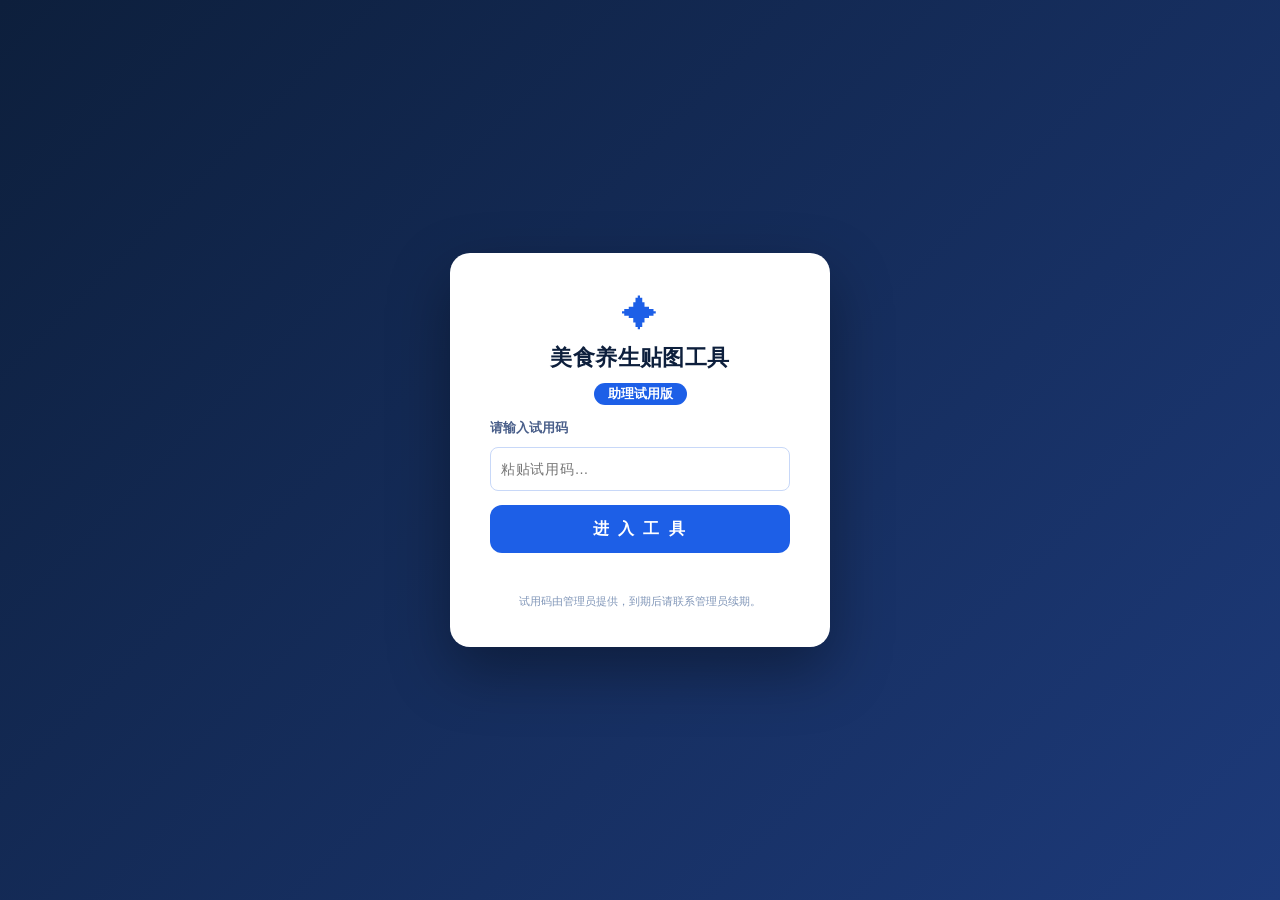
<file: index.html>
<!doctype html>
<html lang="zh-CN">
<head>
  <meta charset="UTF-8" />
  <meta name="viewport" content="width=device-width, initial-scale=1.0" />
  <title>美食养生贴图工具</title>
  <link rel="stylesheet" href="./src/styles.css" />
</head>
<body>
  <div id="app"></div>
  <script type="module" src="./src/app.js"></script>
</body>
</html>
</file>
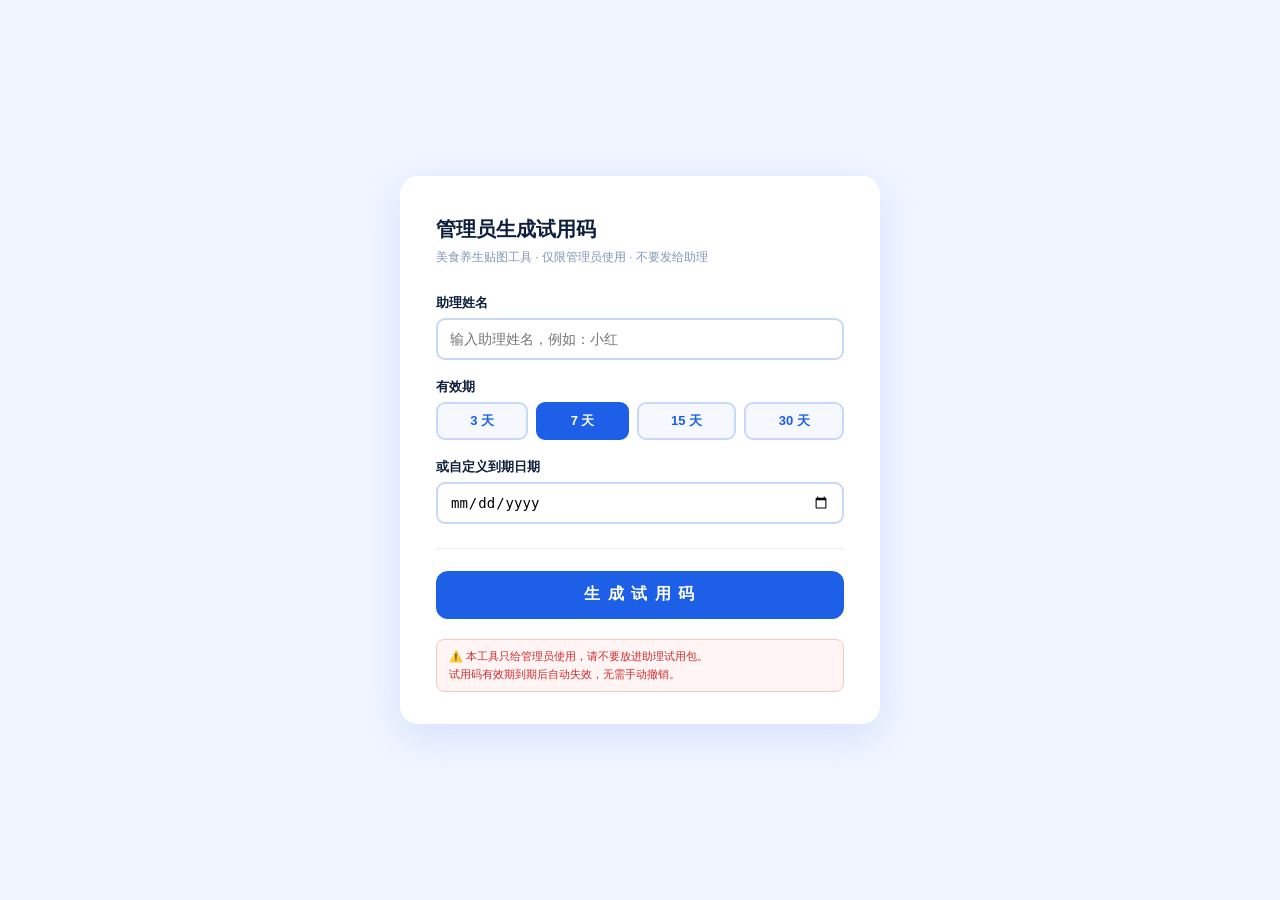
<file: 管理员生成试用码.html>
<!DOCTYPE html>
<html lang="zh-CN">
<head>
<meta charset="UTF-8">
<title>管理员生成试用码 — 美食养生贴图工具</title>
<style>
  * { box-sizing: border-box; margin: 0; padding: 0; }
  body { font-family: "Microsoft YaHei", "PingFang SC", sans-serif; background: #f0f5ff; min-height: 100vh; display: flex; align-items: center; justify-content: center; padding: 20px; }
  .box { background: #fff; border-radius: 18px; padding: 40px 36px 32px; width: 480px; max-width: 100%; box-shadow: 0 12px 40px rgba(29,95,231,0.13); }
  h1 { font-size: 20px; font-weight: 900; color: #0d1f3c; margin-bottom: 6px; }
  .sub { font-size: 12px; color: #8096b8; margin-bottom: 28px; }
  label { display: block; font-size: 13px; font-weight: 700; color: #0d1f3c; margin-bottom: 6px; }
  input[type=text], input[type=date] {
    width: 100%; height: 42px; padding: 0 12px; border: 2px solid #c8d8f8;
    border-radius: 9px; font-size: 14px; outline: none; transition: border-color 0.15s;
    margin-bottom: 18px;
  }
  input:focus { border-color: #1d5fe7; }
  .row { display: flex; gap: 8px; margin-bottom: 18px; flex-wrap: wrap; }
  .pill {
    flex: 1 0 auto; height: 38px; border-radius: 9px; border: 2px solid #c8d8f8;
    background: #f5f8ff; color: #1d5fe7; font-size: 13px; font-weight: 700; cursor: pointer;
    transition: all 0.12s; white-space: nowrap; padding: 0 14px;
  }
  .pill:hover, .pill.active { background: #1d5fe7; color: #fff; border-color: #1d5fe7; }
  .sep { height: 1px; background: #e8edf8; margin: 6px 0 22px; }
  .gen-btn {
    width: 100%; height: 48px; border-radius: 12px; background: #1d5fe7; color: #fff;
    font-size: 16px; font-weight: 900; border: none; cursor: pointer; letter-spacing: 0.1em;
    transition: background 0.15s;
  }
  .gen-btn:hover { background: #1352d8; }
  .result { display: none; margin-top: 22px; }
  .result-label { font-size: 13px; font-weight: 700; color: #0d1f3c; margin-bottom: 8px; }
  .result-code {
    background: #f0f5ff; border: 2px solid #c8d8f8; border-radius: 10px;
    padding: 12px 14px; font-family: monospace; font-size: 13px; word-break: break-all;
    color: #0d1f3c; letter-spacing: 0.03em; line-height: 1.6; min-height: 56px;
    user-select: all;
  }
  .copy-btn {
    width: 100%; height: 40px; margin-top: 10px; border-radius: 9px;
    background: #e8f0fe; color: #1d5fe7; font-size: 14px; font-weight: 800;
    border: 2px solid #c8d8f8; cursor: pointer; transition: all 0.12s;
  }
  .copy-btn:hover { background: #1d5fe7; color: #fff; border-color: #1d5fe7; }
  .info { font-size: 12px; color: #8096b8; margin-top: 8px; }
  .warn { font-size: 11px; color: #d42a2a; background: #fff5f5; border: 1px solid #f8c8c8; border-radius: 8px; padding: 8px 12px; margin-top: 20px; line-height: 1.6; }
</style>
</head>
<body>
<div class="box">
  <h1>管理员生成试用码</h1>
  <div class="sub">美食养生贴图工具 · 仅限管理员使用 · 不要发给助理</div>

  <label>助理姓名</label>
  <input type="text" id="inp-name" placeholder="输入助理姓名，例如：小红" maxlength="20">

  <label>有效期</label>
  <div class="row">
    <button class="pill" data-days="3">3 天</button>
    <button class="pill active" data-days="7">7 天</button>
    <button class="pill" data-days="15">15 天</button>
    <button class="pill" data-days="30">30 天</button>
  </div>

  <label>或自定义到期日期</label>
  <input type="date" id="inp-date" min="">

  <div class="sep"></div>
  <button class="gen-btn" id="gen-btn">生 成 试 用 码</button>

  <div class="result" id="result">
    <div class="result-label">试用码（发给助理，可全选复制）</div>
    <div class="result-code" id="result-code"></div>
    <button class="copy-btn" id="copy-btn">📋 一键复制试用码</button>
    <div class="info" id="result-info"></div>
  </div>

  <div class="warn">⚠️ 本工具只给管理员使用，请不要放进助理试用包。<br>试用码有效期到期后自动失效，无需手动撤销。</div>
</div>

<script>
// 与 src/license.js 保持相同的密钥和算法
const SECRET = 'FoodTieTu-V1-2026-qX9mL3kN7p-XiaoHong';

function b64urlEncode(str) {
  return btoa(str).replace(/\+/g, '-').replace(/\//g, '_').replace(/=/g, '');
}

async function hmac16Hex(payloadB64, secret) {
  const enc = new TextEncoder();
  const key = await crypto.subtle.importKey(
    'raw', enc.encode(secret),
    { name: 'HMAC', hash: 'SHA-256' },
    false, ['sign']
  );
  const sig = await crypto.subtle.sign('HMAC', key, enc.encode(payloadB64));
  return Array.from(new Uint8Array(sig).slice(0, 16))
    .map(b => b.toString(16).padStart(2, '0')).join('');
}

async function generateLicense(name, expireDateStr) {
  const payload = { n: name, e: expireDateStr, r: Math.random().toString(36).slice(2, 10) };
  const payloadB64 = b64urlEncode(JSON.stringify(payload));
  const sig = await hmac16Hex(payloadB64, SECRET);
  return `${payloadB64}.${sig}`;
}

// 默认选 7 天
let selectedDays = 7;
const pillBtns = document.querySelectorAll('.pill[data-days]');
const dateInp = document.getElementById('inp-date');
const today = new Date();

// 设置日期输入的最小值为今天
dateInp.min = today.toISOString().slice(0, 10);

pillBtns.forEach(btn => {
  btn.addEventListener('click', () => {
    pillBtns.forEach(b => b.classList.remove('active'));
    btn.classList.add('active');
    selectedDays = parseInt(btn.dataset.days);
    dateInp.value = ''; // 清空自定义日期
  });
});

dateInp.addEventListener('change', () => {
  if (dateInp.value) {
    pillBtns.forEach(b => b.classList.remove('active'));
    selectedDays = 0;
  }
});

function getExpireDate() {
  if (dateInp.value) return dateInp.value;
  const d = new Date();
  d.setDate(d.getDate() + selectedDays);
  return d.toISOString().slice(0, 10);
}

document.getElementById('gen-btn').addEventListener('click', async () => {
  const name = document.getElementById('inp-name').value.trim();
  if (!name) { alert('请输入助理姓名'); return; }
  const expireDate = getExpireDate();
  const code = await generateLicense(name, expireDate);
  document.getElementById('result-code').textContent = code;
  document.getElementById('result-info').textContent = `有效至：${expireDate}　助理：${name}`;
  document.getElementById('result').style.display = 'block';
  document.getElementById('result-code').scrollIntoView({ behavior: 'smooth', block: 'nearest' });
});

document.getElementById('copy-btn').addEventListener('click', () => {
  const code = document.getElementById('result-code').textContent;
  if (!code) return;
  navigator.clipboard.writeText(code).then(() => {
    const btn = document.getElementById('copy-btn');
    btn.textContent = '✅ 已复制！';
    setTimeout(() => { btn.textContent = '📋 一键复制试用码'; }, 2000);
  }).catch(() => {
    // 兜底：选中文字
    const el = document.getElementById('result-code');
    const range = document.createRange(); range.selectNodeContents(el);
    window.getSelection().removeAllRanges(); window.getSelection().addRange(range);
    alert('请按 Ctrl+C 复制');
  });
});
</script>
</body>
</html>
</file>
<file: src/styles.css>
:root {
  --color-bg: #f0f5ff;
  --color-surface: #ffffff;
  --color-border: #c8d8f8;
  --color-primary: #1d5fe7;
  --color-primary-dark: #1352d8;
  --color-accent: #4a7aff;
  --color-text: #0d1f3c;
  --color-text-secondary: #4a5f8a;
  --color-text-muted: #8096b8;
  --color-success: #1a9a5a;
  --color-warning: #d4860a;
  --color-danger: #d42a2a;
  --radius-sm: 8px;
  --radius-md: 12px;
  --radius-lg: 16px;
  --shadow-card: 0 2px 12px rgba(20, 50, 140, 0.1);
  --shadow-hover: 0 6px 20px rgba(20, 50, 140, 0.16);
  --transition: 0.18s ease;
  font-family: "Microsoft YaHei", "PingFang SC", Arial, sans-serif;
}

*, *::before, *::after { box-sizing: border-box; margin: 0; padding: 0; }

body {
  min-height: 100vh;
  background: var(--color-bg);
  color: var(--color-text);
  font-size: 14px;
  overflow-x: hidden;
}

button {
  font: inherit;
  border: 1px solid var(--color-border);
  border-radius: var(--radius-sm);
  background: var(--color-surface);
  color: var(--color-text);
  cursor: pointer;
  transition: var(--transition);
}
button:hover { border-color: var(--color-primary); box-shadow: var(--shadow-hover); }
button.primary { border-color: var(--color-primary); background: var(--color-primary); color: #fff; }
button.primary:hover { background: var(--color-primary-dark); box-shadow: var(--shadow-hover); }
button.success { border-color: var(--color-success); color: var(--color-success); background: #f0fdf4; }
button.danger { border-color: var(--color-danger); color: var(--color-danger); }
button:disabled { opacity: 0.45; pointer-events: none; }

input[type="text"], input[type="number"], input[type="range"], select, textarea {
  font: inherit;
  border: 1px solid var(--color-border);
  border-radius: var(--radius-sm);
  padding: 6px 10px;
  background: var(--color-surface);
  color: var(--color-text);
  outline: none;
  transition: var(--transition);
}
input:focus, select:focus, textarea:focus { border-color: var(--color-primary); box-shadow: 0 0 0 3px rgba(29,95,231,0.12); }
input[type="range"] { padding: 0; border: none; background: none; cursor: pointer; accent-color: var(--color-primary); }

.hidden { display: none !important; }

/* ===== LAYOUT ===== */
#app { min-height: 100vh; }

.app-topbar {
  position: sticky; top: 0; z-index: 100;
  display: flex; align-items: center; gap: 0;
  height: 58px;
  background: rgba(240, 245, 255, 0.96);
  backdrop-filter: blur(10px);
  border-bottom: 1px solid var(--color-border);
  padding: 0 20px;
}

.topbar-brand {
  font-size: 18px; font-weight: 900; color: var(--color-text);
  letter-spacing: -0.3px; margin-right: 32px; white-space: nowrap;
}
.topbar-brand span { color: var(--color-accent); }

.topbar-nav { display: flex; gap: 4px; flex: 1; }

.nav-btn {
  display: flex; align-items: center; gap: 6px;
  height: 36px; padding: 0 14px;
  border-radius: var(--radius-md); font-size: 14px; font-weight: 700;
  border: none; background: transparent; color: var(--color-text-secondary);
  transition: var(--transition);
}
.nav-btn:hover { background: rgba(29,95,231,0.06); color: var(--color-text); }
.nav-btn.active { background: var(--color-primary); color: #fff; }
.nav-btn .nav-icon { font-size: 16px; }

.topbar-actions {
  display: flex; align-items: center; gap: 8px; margin-left: auto;
}

.page-content {
  max-width: 1280px;
  margin: 0 auto;
  padding: 16px 20px 40px;
}

/* ===== SECTION CARDS ===== */
.section-card {
  background: var(--color-surface);
  border: 1px solid var(--color-border);
  border-radius: var(--radius-lg);
  box-shadow: var(--shadow-card);
  overflow: visible;
}

.section-header {
  display: flex; align-items: center; gap: 10px;
  padding: 12px 16px 10px;
  border-bottom: 1px solid rgba(200, 216, 248, 0.5);
}

.section-title { font-size: 15px; font-weight: 800; color: var(--color-text); }
.section-subtitle { font-size: 12px; color: var(--color-text-muted); margin-left: auto; }
.section-body { padding: 14px 16px; }

/* ===== TWO COLUMN ===== */
.two-col { display: grid; grid-template-columns: 420px 1fr; gap: 14px; align-items: start; }
.left-col, .right-col { min-width: 0; }

/* ===== VIDEO AREA ===== */
.video-area {
  position: relative; border-radius: var(--radius-md);
  overflow: hidden; background: #0d1520; aspect-ratio: 16/9;
}
.video-area video { display: block; width: 100%; height: 100%; object-fit: contain; }

.video-placeholder {
  display: flex; flex-direction: column; align-items: center; justify-content: center;
  gap: 12px; width: 100%; height: 100%;
  background: linear-gradient(160deg, #1a2a40 0%, #0d1a2e 100%);
}
.placeholder-icon { font-size: 48px; opacity: 0.4; }
.placeholder-text { font-size: 14px; font-weight: 700; color: rgba(255,255,255,0.4); }

.video-overlay {
  position: absolute; inset: 0;
  display: flex; flex-direction: column; align-items: center; justify-content: center;
  gap: 10px;
  pointer-events: none;
}
.video-overlay button { pointer-events: all; }

.video-badge {
  position: absolute; top: 10px; left: 10px; z-index: 5;
  border-radius: 999px; padding: 4px 10px;
  background: rgba(0,0,0,0.6); color: #fff; font-size: 12px; font-weight: 700;
}

.region-overlay {
  position: absolute; inset: 0; z-index: 10;
  background: rgba(0,0,0,0.55);
  cursor: crosshair;
}
.region-info {
  position: absolute; top: 12px; left: 50%; transform: translateX(-50%);
  background: rgba(0,0,0,0.75); color: #fff; font-size: 13px; font-weight: 700;
  padding: 6px 16px; border-radius: 999px; white-space: nowrap;
}
.region-box {
  position: absolute; border: 2px solid #fff; background: transparent;
  box-shadow: 0 0 0 9999px rgba(0,0,0,0.4);
  pointer-events: none;
}
.region-handle {
  position: absolute; width: 10px; height: 10px; background: #fff;
  border-radius: 2px; pointer-events: all; cursor: nwse-resize;
}

.video-controls {
  position: absolute; bottom: 0; left: 0; right: 0;
  display: flex; align-items: center; gap: 8px;
  padding: 8px 12px;
  background: linear-gradient(transparent, rgba(0,0,0,0.75));
}

.ctrl-btn {
  display: grid; place-items: center;
  width: 30px; height: 30px; border-radius: 6px;
  border: none; background: rgba(255,255,255,0.12); color: rgba(255,255,255,0.85);
  font-size: 14px;
}
.ctrl-btn:hover { background: rgba(255,255,255,0.22); box-shadow: none; }

.ctrl-time { flex: 1; text-align: center; font-size: 13px; font-weight: 700; color: rgba(255,255,255,0.8); }

/* ===== TIMELINE ===== */
.timeline-strip {
  display: flex; gap: 3px;
  padding: 8px 10px;
  background: #f0f5ff; border-radius: var(--radius-sm);
  overflow-x: auto;
  scrollbar-height: 4px; scrollbar-color: var(--color-border) transparent;
}
.timeline-strip::-webkit-scrollbar { height: 4px; }
.timeline-strip::-webkit-scrollbar-thumb { background: var(--color-border); border-radius: 999px; }
.timeline-strip::-webkit-scrollbar-track { background: transparent; }

.tl-frame {
  flex: 0 0 48px; height: 34px; border-radius: 6px;
  overflow: hidden; border: 2px solid transparent;
  cursor: pointer; transition: var(--transition); position: relative;
}
.tl-frame:hover { border-color: var(--color-accent); }
.tl-frame.active { border-color: var(--color-primary); box-shadow: 0 0 0 3px rgba(29,95,231,0.2); }
.tl-frame .frame-thumb { width: 100%; height: 100%; object-fit: cover; background: #c8d8f8; display: block; }
.tl-frame .frame-time {
  position: absolute; bottom: 2px; right: 3px;
  font-size: 9px; font-weight: 800; color: rgba(255,255,255,0.85);
  text-shadow: 0 1px 3px rgba(0,0,0,0.8);
}

/* ===== ACTION BAR ===== */
.action-bar { display: flex; align-items: center; gap: 8px; padding: 8px 0; flex-wrap: wrap; }
.action-bar .btn-capture { padding: 0 18px; height: 38px; font-size: 15px; font-weight: 800; border-radius: var(--radius-md); }
.action-bar button:not(.btn-capture) { height: 34px; padding: 0 12px; font-size: 13px; font-weight: 700; }

/* ===== IMAGE POOL (GRID) ===== */
.pool-grid {
  display: grid;
  grid-template-columns: repeat(auto-fill, minmax(96px, 1fr));
  gap: 8px;
  max-height: 360px;
  overflow-y: auto;
  padding: 4px 2px 6px;
  scrollbar-width: thin;
  scrollbar-color: var(--color-border) transparent;
}
.pool-grid::-webkit-scrollbar { width: 6px; }
.pool-grid::-webkit-scrollbar-thumb { background: var(--color-border); border-radius: 999px; }
.pool-grid::-webkit-scrollbar-track { background: transparent; }

.pool-card {
  border-radius: var(--radius-md); overflow: hidden;
  border: 2px solid var(--color-border);
  cursor: pointer; transition: var(--transition);
  position: relative; background: var(--color-surface);
}
.pool-card:hover { border-color: var(--color-accent); transform: translateY(-2px); box-shadow: var(--shadow-hover); }
.pool-card.active { border-color: var(--color-primary); box-shadow: 0 0 0 3px rgba(29,95,231,0.22); }

.pool-card img {
  display: block; width: 100%; height: 72px; object-fit: cover; background: #e8eeff;
}

.pool-card-info { padding: 4px 6px; }
.pool-card-label { font-size: 11px; font-weight: 800; color: var(--color-text); white-space: nowrap; overflow: hidden; text-overflow: ellipsis; }
.pool-card-time { font-size: 10px; color: var(--color-text-muted); }

.pool-card-badge {
  position: absolute; top: 5px; left: 5px;
  border-radius: 999px; padding: 2px 6px;
  background: rgba(29,95,231,0.85); color: #fff; font-size: 10px; font-weight: 800;
}

.pool-card-delete {
  position: absolute; top: 4px; right: 4px;
  width: 20px; height: 20px; border-radius: 999px;
  background: rgba(0,0,0,0.55); color: #fff; font-size: 14px;
  display: grid; place-items: center; opacity: 0;
  transition: var(--transition); border: none; cursor: pointer;
}
.pool-card:hover .pool-card-delete { opacity: 1; }
.pool-card-delete:hover { background: var(--color-danger); }

.pool-empty {
  grid-column: 1 / -1;
  min-height: 100px;
  display: flex; flex-direction: column; align-items: center; justify-content: center;
  gap: 6px; border: 1.5px dashed var(--color-border); border-radius: var(--radius-md);
  color: var(--color-text-muted); font-size: 12px; font-weight: 700;
}

/* ===== UPLOAD HINT ===== */
.upload-hint {
  display: flex; align-items: center; gap: 8px;
  padding: 8px 12px; border-radius: var(--radius-sm);
  background: #fff8e6; border: 1px solid #f0d080; color: #7a5500;
  font-size: 12px; font-weight: 700;
}
.upload-hint .hint-icon { font-size: 16px; }

/* ===== NO VIDEO STATE ===== */
.no-video-state {
  display: flex; flex-direction: column; align-items: center; justify-content: center;
  gap: 16px; min-height: 300px;
  border: 2px dashed var(--color-border); border-radius: var(--radius-lg);
  padding: 32px; text-align: center;
}
.no-video-state .nv-icon { font-size: 52px; opacity: 0.3; }
.no-video-state .nv-title { font-size: 16px; font-weight: 800; color: var(--color-text-secondary); }
.no-video-state .nv-desc { font-size: 13px; color: var(--color-text-muted); max-width: 300px; }
.no-video-state button { height: 40px; padding: 0 20px; font-size: 14px; font-weight: 800; }

/* ===== EDIT PAGE (3-COLUMN) ===== */
.edit-page { display: flex; flex-direction: column; gap: 14px; }

.edit-topbar {
  display: flex; align-items: center; gap: 10px; flex-wrap: wrap;
  padding: 10px 14px; background: var(--color-surface);
  border: 1px solid var(--color-border); border-radius: var(--radius-lg);
}
.edit-topbar-title { font-size: 15px; font-weight: 800; color: var(--color-text); margin-right: auto; }
.edit-topbar-title span { font-size: 12px; font-weight: 400; color: var(--color-text-muted); margin-left: 8px; }
.edit-topbar button { height: 32px; padding: 0 12px; font-size: 12px; font-weight: 700; }

.edit-3col {
  display: grid;
  grid-template-columns: 160px 1fr 280px;
  gap: 12px;
  align-items: start;
}

/* Left: image list strip */
.edit-list-card {
  display: flex;
  flex-direction: column;
  max-height: calc(100vh - 150px);
  min-height: 0;
  overflow: hidden;
}
.edit-list-card .section-header { flex: 0 0 auto; }
.edit-img-list {
  display: flex; flex-direction: column; gap: 6px;
  flex: 1 1 auto;
  min-height: 0;
  overflow-y: auto;
  padding: 8px 4px 20px;
  scrollbar-width: thin; scrollbar-color: var(--color-border) transparent;
}
.edit-img-list::-webkit-scrollbar { width: 5px; }
.edit-img-list::-webkit-scrollbar-thumb { background: var(--color-border); border-radius: 999px; }
.edit-img-list::-webkit-scrollbar-track { background: transparent; }

.edit-img-list-item {
  border-radius: var(--radius-sm); overflow: hidden;
  border: 2px solid transparent; cursor: pointer;
  transition: var(--transition); position: relative;
}
.edit-img-list-item:hover { border-color: var(--color-accent); }
.edit-img-list-item.active { border-color: var(--color-primary); box-shadow: 0 0 0 3px rgba(29,95,231,0.2); }
.edit-img-list-item img { display: block; width: 100%; height: 48px; object-fit: cover; background: #e8eeff; }
.edit-img-list-item .item-overlay {
  position: absolute; inset: 0;
  display: flex; align-items: center; justify-content: center;
  background: rgba(29,95,231,0.5); opacity: 0; transition: var(--transition);
}
.edit-img-list-item.active .item-overlay { opacity: 1; }
.edit-img-list-item .item-overlay span { color: #fff; font-size: 11px; font-weight: 800; }
.edit-img-list-item .edited-badge {
  position: absolute; top: 3px; right: 3px;
  width: 16px; height: 16px; border-radius: 999px;
  background: var(--color-success); color: #fff;
  font-size: 10px; display: grid; place-items: center;
}

/* Tree-style image list */
.img-list-group {
  border-radius: var(--radius-sm); border: 2px solid transparent;
  overflow: hidden; transition: var(--transition); cursor: pointer;
}
.img-list-group:hover { border-color: var(--color-accent); }
.img-list-group.active { border-color: var(--color-primary); box-shadow: 0 0 0 2px rgba(29,95,231,0.18); }
.img-list-group .img-list-versions { display: none; }
.img-list-group.expanded .img-list-versions { display: block; }

.img-list-row {
  display: flex; align-items: center; gap: 8px;
  padding: 6px 8px; background: var(--color-surface);
  transition: var(--transition);
}
.img-list-thumb {
  width: 40px; height: 40px; border-radius: 4px; overflow: hidden;
  background: #e0e8ff; flex-shrink: 0;
}
.img-list-thumb img { width: 100%; height: 100%; object-fit: cover; display: block; }
.img-list-info { flex: 1; min-width: 0; }
.img-list-name { font-size: 12px; font-weight: 700; color: var(--color-text); white-space: nowrap; overflow: hidden; text-overflow: ellipsis; }
.img-list-meta { display: flex; gap: 4px; margin-top: 2px; }
.ver-count {
  font-size: 10px; font-weight: 700; color: #fff;
  background: var(--color-primary); padding: 1px 5px; border-radius: 999px;
}
.ver-count.no-ver { background: var(--color-text-muted); }
.ver-count.edited { background: var(--color-success); }
.img-list-expand {
  font-size: 11px;
  color: var(--color-text-muted);
  padding: 0 4px;
  transition: transform 0.18s ease;
  flex-shrink: 0;
}
.img-list-group.expanded .img-list-expand { transform: rotate(90deg); color: var(--color-primary); }

.img-list-versions {
  background: rgba(240,245,255,0.85);
  padding: 4px 0 6px;
  border-top: 1px solid rgba(200,216,248,0.5);
}
.ver-row {
  display: flex; align-items: center; gap: 6px;
  padding: 3px 8px 3px 14px;
  cursor: pointer;
  border-left: 2px solid transparent;
  transition: var(--transition);
  min-width: 0;
  position: relative;
}
.ver-row:hover { background: rgba(74,122,255,0.10); }
.ver-row.active {
  background: rgba(29,95,231,0.12);
  border-left-color: var(--color-primary);
}
.ver-bullet {
  flex-shrink: 0;
  color: var(--color-text-muted);
  font-size: 11px;
  width: 10px;
  text-align: center;
  line-height: 1;
}
.ver-row.active .ver-bullet { color: var(--color-primary); }
.ver-thumb {
  width: 26px; height: 26px;
  border-radius: 3px; overflow: hidden; background: #d8e4ff;
  flex-shrink: 0;
}
.ver-thumb img { width: 100%; height: 100%; object-fit: cover; display: block; }
.ver-label {
  flex: 1;
  font-size: 11px; font-weight: 700; color: var(--color-text-secondary);
  white-space: nowrap; overflow: hidden; text-overflow: ellipsis;
  min-width: 0;
}
.ver-row.active .ver-label { color: var(--color-primary); }
.source-ver { opacity: 0.9; }
.source-ver .ver-del { display: none !important; }
.ver-del {
  width: 18px; height: 18px;
  flex-shrink: 0;
  border-radius: 4px;
  background: transparent;
  color: var(--color-text-muted);
  font-size: 14px;
  font-weight: 800;
  border: none;
  cursor: pointer;
  display: grid; place-items: center;
  opacity: 0;
  transition: var(--transition);
  padding: 0;
  line-height: 1;
}
.ver-row:hover .ver-del { opacity: 1; }
.ver-del:hover { background: var(--color-danger); color: #fff; box-shadow: none; }
.ver-row.editing {
  border-left-color: var(--color-warning);
  background: rgba(212,134,10,0.10);
}

/* Center: preview */
.edit-preview-wrap {
  border-radius: var(--radius-md); overflow: hidden;
  background: #1a2a40;
  display: flex; align-items: center; justify-content: center;
  min-height: 400px; position: relative;
}
.edit-preview-wrap canvas,
.edit-preview-wrap img {
  max-width: 100%; max-height: 500px;
  object-fit: contain; display: block;
}

/* Right: controls */
.edit-controls { display: flex; flex-direction: column; gap: 10px; }

.ctrl-group {
  padding: 10px 12px;
  border: 1px solid var(--color-border);
  border-radius: var(--radius-md);
  background: var(--color-bg);
}
.ctrl-group-title { font-size: 12px; font-weight: 800; color: var(--color-text-secondary); margin-bottom: 8px; }

.slider-group {
  display: flex; align-items: center; gap: 8px;
  font-size: 12px; font-weight: 700; color: var(--color-text-secondary);
}
.slider-group label { min-width: 44px; }
.slider-group input[type="range"] { flex: 1; height: 4px; }
.slider-group .val { min-width: 32px; text-align: right; font-weight: 800; color: var(--color-text); }

/* ===== TOAST ===== */
.toast {
  position: fixed; bottom: 24px; right: 20px; z-index: 200;
  max-width: 380px; padding: 10px 16px;
  background: var(--color-surface);
  border: 1px solid var(--color-primary);
  border-radius: 999px; color: var(--color-text);
  font-size: 13px; font-weight: 700;
  box-shadow: 0 8px 24px rgba(20,50,140,0.18);
}

/* ===== PROGRESS BAR (timeline video position) ===== */
.playhead-indicator {
  position: absolute; bottom: 0; left: 0; right: 0;
  height: 4px; background: rgba(255,255,255,0.15);
}
.playhead-fill {
  height: 100%; background: var(--color-primary);
  transition: width 0.1s linear;
}

/* ===== PRESETS AREA ===== */
.presets-area {
  display: flex;
  flex-direction: column;
  gap: 6px;
  margin-bottom: 2px;
}

.presets-label {
  font-size: 12px;
  font-weight: 800;
  color: var(--color-text-secondary);
}

.presets-grid {
  display: grid;
  grid-template-columns: repeat(5, 1fr);
  gap: 5px;
}

.preset-btn {
  height: 30px;
  padding: 0 4px;
  font-size: 11px;
  font-weight: 700;
  border-radius: var(--radius-sm);
  border: 1.5px solid var(--color-border);
  background: var(--color-surface);
  color: var(--color-text);
  cursor: pointer;
  transition: var(--transition);
  white-space: nowrap;
  overflow: hidden;
  text-overflow: ellipsis;
}
.preset-btn:hover {
  border-color: var(--color-accent);
  color: var(--color-accent);
  transform: translateY(-1px);
  box-shadow: var(--shadow-hover);
}
.preset-btn.active {
  border-color: var(--color-primary);
  background: var(--color-primary);
  color: #fff;
}

/* ===== CROP RATIO BUTTONS ===== */
.crop-ratios {
  display: grid;
  grid-template-columns: repeat(4, 1fr);
  gap: 5px;
}

.crop-ratio-btn {
  height: 28px;
  padding: 0 4px;
  font-size: 11px;
  font-weight: 700;
  border-radius: var(--radius-sm);
  border: 1.5px solid var(--color-border);
  background: var(--color-surface);
  color: var(--color-text);
  cursor: pointer;
  transition: var(--transition);
}
.crop-ratio-btn:hover {
  border-color: var(--color-accent);
  color: var(--color-accent);
}
.crop-ratio-btn.active {
  border-color: var(--color-primary);
  background: var(--color-primary);
  color: #fff;
}

/* ===== VERSION CHIPS ===== */
.versions-list {
  display: flex;
  flex-direction: column;
  gap: 4px;
  max-height: 200px;
  overflow-y: auto;
  padding: 2px;
  scrollbar-width: thin;
  scrollbar-color: var(--color-border) transparent;
}

.version-chip {
  display: flex;
  align-items: center;
  justify-content: space-between;
  height: 28px;
  padding: 0 8px;
  border-radius: var(--radius-sm);
  border: 1.5px solid var(--color-border);
  background: var(--color-bg);
  font-size: 12px;
  font-weight: 700;
  cursor: pointer;
  transition: var(--transition);
  color: var(--color-text);
}
.version-chip:hover { border-color: var(--color-accent); color: var(--color-accent); }
.version-chip.active { border-color: var(--color-primary); background: var(--color-primary); color: #fff; }
.version-chip-del {
  font-size: 14px;
  opacity: 0.5;
  cursor: pointer;
  border: none;
  background: none;
  color: inherit;
  padding: 0;
  line-height: 1;
}
.version-chip-del:hover { opacity: 1; color: var(--color-danger); }

/* ===== EDIT PAGE LAYOUT CLEANUP ===== */
.edit-img-list {
  display: flex;
  flex-direction: column;
  gap: 5px;
  flex: 1 1 auto;
  min-height: 0;
  overflow-y: auto;
  padding: 8px 4px 20px;
  scrollbar-width: thin;
  scrollbar-color: var(--color-border) transparent;
}
.edit-img-list::-webkit-scrollbar { width: 5px; }
.edit-img-list::-webkit-scrollbar-thumb { background: var(--color-border); border-radius: 999px; }
.edit-img-list::-webkit-scrollbar-track { background: transparent; }

.edit-img-list-item {
  border-radius: var(--radius-sm);
  overflow: hidden;
  border: 2px solid transparent;
  cursor: pointer;
  transition: var(--transition);
  position: relative;
}
.edit-img-list-item:hover { border-color: var(--color-accent); }
.edit-img-list-item.active { border-color: var(--color-primary); box-shadow: 0 0 0 3px rgba(29,95,231,0.25); }
.edit-img-list-item img {
  display: block;
  width: 100%;
  height: 52px;
  object-fit: cover;
  background: #e8eeff;
}
.edit-img-list-item .item-overlay {
  position: absolute;
  inset: 0;
  display: flex;
  align-items: center;
  justify-content: center;
  background: rgba(29,95,231,0.45);
  opacity: 0;
  transition: var(--transition);
}
.edit-img-list-item.active .item-overlay { opacity: 1; }
.edit-img-list-item .item-overlay span { color: #fff; font-size: 11px; font-weight: 800; }
.edit-img-list-item .edited-badge {
  position: absolute;
  top: 3px;
  right: 3px;
  width: 16px;
  height: 16px;
  border-radius: 999px;
  background: var(--color-success);
  color: #fff;
  font-size: 10px;
  display: grid;
  place-items: center;
}

/* ===== EDIT TOPBAR ===== */
.edit-topbar {
  display: flex;
  align-items: center;
  gap: 8px;
  flex-wrap: wrap;
  padding: 10px 14px;
  background: var(--color-surface);
  border: 1px solid var(--color-border);
  border-radius: var(--radius-lg);
  margin-bottom: 12px;
}
.edit-topbar-title {
  font-size: 15px;
  font-weight: 800;
  color: var(--color-text);
  margin-right: auto;
}
.edit-topbar-title span {
  font-size: 12px;
  font-weight: 400;
  color: var(--color-text-muted);
  margin-left: 8px;
}
.edit-topbar > button {
  height: 32px;
  padding: 0 12px;
  font-size: 12px;
  font-weight: 700;
}

/* ===== EDIT 3-COLUMN ===== */
.edit-3col {
  display: grid;
  grid-template-columns: 160px 1fr 280px;
  gap: 12px;
  align-items: start;
}

/* Left: image list */
.edit-img-list-col {
  min-width: 0;
}

/* Center: preview */
.edit-preview-wrap {
  border-radius: var(--radius-md);
  overflow: hidden;
  background: #1a2a40;
  display: flex;
  align-items: center;
  justify-content: center;
  min-height: 420px;
  position: relative;
}
.edit-preview-wrap canvas,
.edit-preview-wrap img {
  max-width: 100%;
  max-height: 500px;
  object-fit: contain;
  display: block;
}

/* Right: controls */
.edit-controls {
  display: flex;
  flex-direction: column;
  gap: 10px;
  min-width: 0;
}

.ctrl-group {
  padding: 10px 12px;
  border: 1px solid var(--color-border);
  border-radius: var(--radius-md);
  background: var(--color-bg);
}
.ctrl-group-title {
  font-size: 11px;
  font-weight: 800;
  color: var(--color-text-muted);
  margin-bottom: 8px;
  text-transform: uppercase;
  letter-spacing: 0.5px;
}

/* ===== EDIT MODE TAG (顶部标题旁) ===== */
.edit-mode-tag { margin-left: 10px; }
.edit-mode-tag .mt-source,
.edit-mode-tag .mt-crop,
.edit-mode-tag .mt-view {
  display: inline-block;
  padding: 2px 10px;
  border-radius: 999px;
  font-size: 11px;
  font-weight: 800;
  margin-left: 4px;
}
.edit-mode-tag .mt-source { background: #eef3ff; color: var(--color-text-secondary); }
.edit-mode-tag .mt-crop   { background: #fff4e0; color: #a66400; border: 1px solid #f0c070; }
.edit-mode-tag .mt-view   { background: #e6f7ee; color: var(--color-success); border: 1px solid #a6e0c2; }

/* ===== 预览区 mode banner (canvas 上方浮层) ===== */
.edit-preview-wrap { position: relative; }
.edit-mode-banner {
  position: absolute; top: 8px; left: 50%; transform: translateX(-50%);
  padding: 4px 14px; border-radius: 999px;
  font-size: 12px; font-weight: 800;
  opacity: 0; pointer-events: none;
  transition: opacity 0.18s;
  z-index: 5;
}
.edit-mode-banner.show { opacity: 1; }
.edit-mode-banner.banner-crop { background: rgba(212, 134, 10, 0.95); color: #fff; }
.edit-mode-banner.banner-view { background: rgba(26, 154, 90, 0.92); color: #fff; }

/* ===== 版本项 editing 状态 (正在裁剪某个比例) — 已在 .ver-row 中处理 ===== */

/* ===== TEXT OVERLAY PAGE (4-col) ===== */
.text-page-4col {
  display: grid;
  grid-template-columns: 200px 1fr 280px 300px;
  gap: 10px;
  align-items: start;
}
.text-page-4col > .section-card { min-height: 0; }

.text-left { /* 复用 .edit-list-card 样式 */ }

.text-canvas-card {
  display: flex; flex-direction: column;
  max-height: calc(100vh - 130px);
  min-height: 0;
  overflow: hidden;
}
.text-canvas-card .section-header { flex: 0 0 auto; }
.text-canvas-card .section-body { flex: 1 1 auto; min-height: 0; overflow: auto; }

.text-toolbar {
  display: flex; align-items: center; gap: 8px;
  padding: 8px 12px;
  border-bottom: 1px solid rgba(200, 216, 248, 0.5);
  flex-wrap: wrap;
}
.text-toolbar button { height: 30px; padding: 0 12px; font-size: 12px; font-weight: 700; }
.text-toolbar .btn-back { background: var(--color-bg); }
.text-toolbar-tip { font-size: 11px; color: var(--color-text-muted); font-weight: 700; }

.text-canvas-wrap {
  position: relative;
  min-height: 420px;
}
.layer-handles {
  position: absolute;
  inset: 0;
  pointer-events: none;
}
.layer-handle {
  position: absolute;
  border: 1.5px dashed rgba(29, 95, 231, 0.55);
  border-radius: 4px;
  background: rgba(29, 95, 231, 0.05);
  transition: border-color 0.15s ease;
}
.layer-handle.selected {
  border: 2px solid var(--color-primary);
  background: rgba(29, 95, 231, 0.12);
  box-shadow: 0 0 0 1px rgba(29, 95, 231, 0.25);
}

/* ----- Script col ----- */
.text-script-card {
  display: flex; flex-direction: column;
  max-height: calc(100vh - 130px);
  min-height: 0;
  overflow: hidden;
}
.text-script-card .section-header { flex: 0 0 auto; padding: 8px 14px; }

.script-tabs {
  display: flex;
  gap: 0;
  padding: 0 12px;
  border-bottom: 1px solid rgba(200, 216, 248, 0.5);
}
.script-tab {
  flex: 1;
  height: 32px;
  border: none;
  background: transparent;
  font-size: 12px;
  font-weight: 700;
  color: var(--color-text-secondary);
  cursor: pointer;
  border-bottom: 2px solid transparent;
  transition: var(--transition);
}
.script-tab:hover { color: var(--color-text); box-shadow: none; }
.script-tab.active { color: var(--color-primary); border-bottom-color: var(--color-primary); }

.script-tab-body {
  flex: 0 0 auto;
  padding: 10px 12px;
  overflow-y: auto;
  max-height: 280px;
}
.script-tab-body .ctrl-row { display: flex; gap: 6px; margin-bottom: 8px; }
.script-tab-body input[type="text"] { width: 100%; height: 28px; font-size: 12px; }
.script-tab-body textarea { width: 100%; font-size: 12px; min-height: 110px; }

.script-candidates {
  display: flex; flex-direction: column; gap: 4px;
}
.cand-row {
  display: flex; align-items: center; gap: 6px;
  padding: 5px 8px;
  background: var(--color-bg);
  border: 1px solid var(--color-border);
  border-radius: 6px;
  font-size: 12px;
}
.cand-text { flex: 1; color: var(--color-text); }
.cand-row button {
  height: 22px;
  padding: 0 8px;
  font-size: 11px;
  font-weight: 700;
  background: var(--color-primary);
  color: #fff;
  border: none;
  border-radius: 4px;
}

.step-list { display: flex; flex-direction: column; gap: 5px; margin-bottom: 8px; }
.step-row {
  display: flex; align-items: center; gap: 5px;
  padding: 3px 4px;
  background: var(--color-bg);
  border-radius: 6px;
}
.step-no {
  width: 20px; height: 20px;
  border-radius: 999px;
  background: var(--color-primary);
  color: #fff;
  font-size: 11px;
  font-weight: 800;
  display: grid; place-items: center;
  flex-shrink: 0;
}
.step-input {
  flex: 1; height: 26px;
  font-size: 12px;
  border: 1px solid var(--color-border);
  border-radius: 4px;
  padding: 0 6px;
}
.step-add-canvas, .step-del {
  height: 24px;
  padding: 0 6px;
  font-size: 11px;
  font-weight: 700;
  border-radius: 4px;
  border: 1px solid var(--color-border);
  background: var(--color-surface);
  cursor: pointer;
}
.step-add-canvas:hover { color: var(--color-primary); border-color: var(--color-primary); }
.step-del { color: var(--color-danger); }
.step-del:hover { background: var(--color-danger); color: #fff; }
#btn-add-step {
  width: 100%; height: 28px; font-size: 12px; font-weight: 700;
  border: 1.5px dashed var(--color-border);
  background: var(--color-bg);
  color: var(--color-text-secondary);
  border-radius: 6px;
  cursor: pointer;
}
#btn-add-step:hover { border-color: var(--color-primary); color: var(--color-primary); box-shadow: none; }

.body-meta {
  display: flex; align-items: center; justify-content: space-between;
  margin-top: 6px;
  font-size: 11px;
  color: var(--color-text-muted);
}
.body-meta button {
  height: 26px; padding: 0 10px; font-size: 11px; font-weight: 700;
  background: var(--color-primary); color: #fff; border: none; border-radius: 4px;
}
.body-templates {
  display: flex; gap: 4px; margin-top: 6px; flex-wrap: wrap;
}
.body-templates button {
  height: 24px; padding: 0 8px;
  font-size: 11px; font-weight: 700;
  border-radius: 999px;
  background: var(--color-bg);
  border: 1px solid var(--color-border);
  color: var(--color-text-secondary);
  cursor: pointer;
}
.body-templates button:hover { color: var(--color-primary); border-color: var(--color-primary); }

/* ----- Layer list ----- */
.layer-list {
  display: flex; flex-direction: column; gap: 4px;
  padding: 8px 12px;
  max-height: 200px;
  overflow-y: auto;
}
.layer-empty {
  padding: 10px;
  text-align: center;
  font-size: 11px;
  color: var(--color-text-muted);
  border: 1.5px dashed var(--color-border);
  border-radius: 6px;
}
.layer-item {
  display: flex; align-items: center; gap: 6px;
  padding: 5px 8px;
  background: var(--color-bg);
  border: 1.5px solid transparent;
  border-radius: 6px;
  cursor: pointer;
  transition: var(--transition);
}
.layer-item:hover { border-color: var(--color-accent); }
.layer-item.selected { border-color: var(--color-primary); background: rgba(29, 95, 231, 0.08); }
.layer-icon {
  width: 18px; height: 18px;
  border-radius: 4px;
  background: var(--color-primary);
  color: #fff;
  font-size: 11px;
  font-weight: 800;
  display: grid; place-items: center;
  flex-shrink: 0;
}
.layer-name {
  flex: 1; min-width: 0;
  font-size: 12px; font-weight: 700;
  color: var(--color-text);
  white-space: nowrap; overflow: hidden; text-overflow: ellipsis;
}
.layer-vis, .layer-up, .layer-down {
  width: 22px; height: 22px;
  border: none;
  background: transparent;
  color: var(--color-text-muted);
  font-size: 12px;
  cursor: pointer;
  padding: 0;
  border-radius: 4px;
}
.layer-vis:hover, .layer-up:hover, .layer-down:hover {
  background: var(--color-border);
  color: var(--color-text);
  box-shadow: none;
}

.layer-actions {
  display: flex; gap: 5px; padding: 0 12px 8px;
}
.layer-actions button {
  flex: 1;
  height: 28px;
  font-size: 11px; font-weight: 700;
  border-radius: 6px;
  border: 1px solid var(--color-border);
  background: var(--color-surface);
  cursor: pointer;
}
.layer-actions button:hover { border-color: var(--color-primary); color: var(--color-primary); }
.layer-actions button.danger { color: var(--color-danger); border-color: var(--color-danger); }
.layer-actions button.danger:hover { background: var(--color-danger); color: #fff; }

/* ----- Apply scope ----- */
.apply-scope {
  display: flex; gap: 8px;
  padding: 6px 12px;
  font-size: 12px;
  font-weight: 700;
}
.apply-scope label { display: flex; align-items: center; gap: 4px; cursor: pointer; color: var(--color-text-secondary); }
.apply-scope input[type="radio"] { accent-color: var(--color-primary); }
.apply-scope-target {
  padding: 0 12px 10px;
  font-size: 11px;
  color: var(--color-text-muted);
}
.frame-chips {
  display: flex; flex-wrap: wrap; gap: 5px;
}
.frame-chip {
  display: inline-flex; align-items: center; gap: 4px;
  padding: 3px 8px;
  font-size: 11px; font-weight: 700;
  border: 1px solid var(--color-border);
  border-radius: 999px;
  background: var(--color-surface);
  cursor: pointer;
  color: var(--color-text-secondary);
}
.frame-chip.checked {
  border-color: var(--color-primary);
  background: rgba(29, 95, 231, 0.08);
  color: var(--color-primary);
}
.frame-chip input { width: 12px; height: 12px; accent-color: var(--color-primary); }

/* ----- Style col ----- */
.text-style-card {
  display: flex; flex-direction: column;
  max-height: calc(100vh - 130px);
  min-height: 0;
  overflow: hidden;
}
.text-style-card .section-header { flex: 0 0 auto; }
.text-style-card .style-body {
  flex: 1 1 auto;
  min-height: 0;
  overflow-y: auto;
  padding: 8px 10px 14px;
  display: flex; flex-direction: column; gap: 8px;
}
.text-style-card .ctrl-group {
  padding: 8px 10px;
}
.text-style-card .ctrl-group-title.row-title {
  display: flex; align-items: center; justify-content: space-between;
  text-transform: none; letter-spacing: 0;
}
.text-style-card .ctrl-group-title.row-title label {
  display: flex; align-items: center; gap: 4px;
  font-size: 11px; color: var(--color-text-secondary);
}
.text-style-card .row {
  display: flex; align-items: center; gap: 6px;
  font-size: 12px;
  margin-bottom: 6px;
}
.text-style-card .row label { min-width: 36px; font-weight: 700; color: var(--color-text-secondary); }
.text-style-card .row input[type="text"],
.text-style-card .row select {
  flex: 1; height: 26px; font-size: 12px; min-width: 0;
}
.text-style-card .row input[type="color"] {
  width: 32px; height: 24px; padding: 0; border: none; background: none; cursor: pointer;
}
.text-style-card .swatches { display: flex; flex-wrap: wrap; gap: 4px; flex: 1; }

.art-preset-grid {
  display: grid;
  grid-template-columns: repeat(5, 1fr);
  gap: 6px;
}
.art-preset-btn {
  height: 34px;
  padding: 0 4px;
  border: 1.5px solid var(--color-border);
  background: var(--color-surface);
  border-radius: var(--radius-sm);
  cursor: pointer;
  transition: var(--transition);
  display: flex;
  align-items: center;
  justify-content: center;
}
.art-preset-btn:hover { border-color: var(--color-primary); transform: translateY(-1px); box-shadow: var(--shadow-hover); }
.art-preset-label {
  font-size: 12px;
  font-weight: 700;
  pointer-events: none;
  -webkit-text-stroke: 0.3px currentColor;
  text-shadow: 0 1px 2px rgba(0,0,0,0.3);
}

.preset-row { display: flex; flex-wrap: wrap; gap: 6px; }
.preset-pill {
  height: 26px; padding: 0 10px;
  font-size: 11px; font-weight: 700;
  border-radius: 999px;
  border: 1px solid var(--color-border);
  background: var(--color-surface);
  color: var(--color-text);
  cursor: pointer;
}
.preset-pill:hover { border-color: var(--color-primary); color: var(--color-primary); }

.save-recipe-btn { margin-top: 8px; width: 100%; }
.recipe-list { display: flex; flex-direction: column; gap: 4px; margin-top: 6px; }
.recipe-item {
  display: flex; align-items: center; gap: 4px;
  background: var(--color-surface); border: 1px solid var(--color-border);
  border-radius: 8px; padding: 4px 8px;
}
.recipe-name { flex: 1; font-size: 12px; overflow: hidden; text-overflow: ellipsis; white-space: nowrap; }
.recipe-apply-btn, .recipe-del-btn {
  width: 24px; height: 24px; border-radius: 6px; font-size: 12px;
  border: 1px solid var(--color-border); background: var(--color-surface); cursor: pointer;
}
.recipe-apply-btn:hover { border-color: var(--color-primary); color: var(--color-primary); }
.recipe-del-btn:hover { border-color: #ff4444; color: #ff4444; }

/* Canvas Recipe Bar — 画布下方配方工具条 */
.canvas-recipe-bar {
  display: flex; align-items: center; gap: 6px;
  padding: 8px 12px; border-top: 1px solid var(--color-border);
  background: var(--color-surface);
  flex-wrap: wrap;
}
.recipe-bar-label { font-size: 12px; color: var(--color-text-secondary); font-weight: 600; }
.recipe-action-btn {
  height: 26px; padding: 0 10px; font-size: 11px; font-weight: 700;
  border-radius: 999px; border: 1px solid var(--color-border);
  background: var(--color-surface); color: var(--color-text); cursor: pointer;
}
.recipe-action-btn:hover { border-color: var(--color-primary); color: var(--color-primary); }
.recipe-select {
  height: 26px; font-size: 11px; border-radius: 8px;
  border: 1px solid var(--color-border); background: var(--color-surface);
  color: var(--color-text); padding: 0 6px;
}

/* 中等屏幕下退化为竖列 */
@media (max-width: 1400px) {
  .text-page-4col {
    grid-template-columns: 180px 1fr 260px;
  }
  .text-style-card { grid-column: 1 / -1; }
}

/* ===== TEXT OVERLAY PAGE (公共控件 — pos-grid / color-swatch / textarea) ===== */
.pos-grid {
  display: grid;
  grid-template-columns: repeat(3, 1fr);
  gap: 5px;
}
.pos-grid button {
  height: 28px;
  font-size: 12px;
  font-weight: 700;
  border-radius: var(--radius-sm);
  border: 1.5px solid var(--color-border);
  background: var(--color-surface);
  color: var(--color-text);
  cursor: pointer;
  transition: var(--transition);
}
.pos-grid button:hover { border-color: var(--color-accent); color: var(--color-accent); }
.pos-grid button.active {
  border-color: var(--color-primary);
  background: var(--color-primary);
  color: #fff;
}

.color-swatch {
  width: 20px;
  height: 20px;
  border-radius: 4px;
  border: 1.5px solid rgba(0,0,0,0.15);
  cursor: pointer;
  padding: 0;
  transition: var(--transition);
}
.color-swatch:hover {
  transform: scale(1.15);
  border-color: var(--color-primary);
  box-shadow: 0 2px 6px rgba(0,0,0,0.2);
}

textarea {
  font: inherit;
  border: 1px solid var(--color-border);
  border-radius: var(--radius-sm);
  padding: 8px 10px;
  background: var(--color-surface);
  color: var(--color-text);
  outline: none;
  transition: var(--transition);
  font-family: "Microsoft YaHei", "PingFang SC", Arial, sans-serif;
}
textarea:focus { border-color: var(--color-primary); box-shadow: 0 0 0 3px rgba(29,95,231,0.12); }

/* ===== 顶部按钮高亮 ===== */
.edit-topbar button { height: 34px; padding: 0 14px; font-size: 13px; font-weight: 700; }
.edit-topbar button.primary { background: var(--color-primary); color: #fff; border-color: var(--color-primary); }
.edit-topbar button.success { background: #1a9a5a; color: #fff; border-color: #1a9a5a; }
.edit-topbar button:disabled { opacity: 0.4; cursor: not-allowed; }

/* ===== 裁剪提示文本 ===== */
.crop-hint { font-size: 11px; color: var(--color-text-muted); margin-top: 6px; line-height: 1.5; }

/* ===== Canvas cursor 在 crop 模式下交给 JS 控制 ===== */
#edit-canvas { display: block; cursor: default; }

/* ===== MATERIAL TOOLBAR (素材入口常驻) ===== */
.material-toolbar {
  display: flex; align-items: center; gap: 10px;
  padding: 10px 12px;
  margin-bottom: 10px;
  background: var(--color-surface);
  border: 1px solid var(--color-border);
  border-radius: var(--radius-md);
  box-shadow: var(--shadow-card);
}
.material-toolbar button {
  height: 38px; padding: 0 18px;
  font-size: 13px; font-weight: 800;
  border-radius: 999px;
  white-space: nowrap;
}
.material-toolbar-spacer { flex: 1; }
.material-toolbar-pool-info {
  font-size: 12px; color: var(--color-text-secondary); font-weight: 700;
  padding: 6px 10px; border-radius: 999px;
  background: rgba(29, 95, 231, 0.06);
  border: 1px solid rgba(29, 95, 231, 0.15);
}
.material-toolbar-pool-info strong { color: var(--color-primary); font-size: 13px; }
.material-toolbar-hint {
  font-size: 12px; color: var(--color-text-muted); font-weight: 700;
}

/* ===== VIDEO LIST ===== */
.video-list {
  display: flex; flex-direction: column; gap: 4px;
  max-height: 200px; overflow-y: auto;
  scrollbar-width: thin; scrollbar-color: var(--color-border) transparent;
}
.video-list::-webkit-scrollbar { width: 5px; }
.video-list::-webkit-scrollbar-thumb { background: var(--color-border); border-radius: 999px; }

.video-list-item {
  display: flex; align-items: center; gap: 10px;
  padding: 8px 10px;
  border-radius: var(--radius-sm);
  border: 1.5px solid var(--color-border);
  background: var(--color-surface);
  cursor: pointer;
  transition: var(--transition);
}
.video-list-item:hover { border-color: var(--color-accent); background: rgba(74, 122, 255, 0.04); }
.video-list-item.active {
  border-color: var(--color-primary);
  background: rgba(29, 95, 231, 0.08);
  box-shadow: 0 0 0 2px rgba(29, 95, 231, 0.15);
}

.vli-idx {
  width: 24px; height: 24px; border-radius: 999px;
  background: var(--color-primary); color: #fff;
  font-size: 11px; font-weight: 800;
  display: grid; place-items: center;
  flex-shrink: 0;
}
.video-list-item.active .vli-idx { background: var(--color-primary-dark); }
.video-list-item:not(.active) .vli-idx { background: var(--color-text-muted); }

.vli-name {
  flex: 1; min-width: 0;
  font-size: 12px; font-weight: 700; color: var(--color-text);
  white-space: nowrap; overflow: hidden; text-overflow: ellipsis;
}
.vli-del {
  width: 26px; height: 26px; border-radius: 999px;
  border: none; background: rgba(212, 42, 42, 0.08);
  color: var(--color-danger);
  font-size: 16px; font-weight: 800;
  cursor: pointer; transition: var(--transition);
  display: grid; place-items: center;
  flex-shrink: 0;
}
.vli-del:hover { background: var(--color-danger); color: #fff; }

/* ===== POOL SOURCE TAG ===== */
.src-tag {
  display: inline-block;
  padding: 1px 6px;
  border-radius: 999px;
  font-size: 9px;
  font-weight: 800;
  max-width: 100%;
  overflow: hidden;
  text-overflow: ellipsis;
  white-space: nowrap;
  vertical-align: middle;
}
.src-tag.src-upload { background: rgba(74, 122, 255, 0.12); color: var(--color-accent); }
.src-tag.src-frame { background: rgba(26, 154, 90, 0.12); color: var(--color-success); }
.src-tag.src-region { background: rgba(212, 134, 10, 0.12); color: var(--color-warning); }

/* placeholder 里的添加按钮 */
.video-placeholder button.primary {
  pointer-events: all;
}

/* ===== TEXT OVERLAY v3 — 三列布局 + 待加字平铺列表 ===== */
.text-page-3col {
  display: grid;
  grid-template-columns: 230px 1fr 340px;
  gap: 10px;
  align-items: start;
}
.text-page-3col > .section-card { min-height: 0; }

@media (max-width: 1400px) {
  .text-page-3col {
    grid-template-columns: 210px 1fr 320px;
  }
}
@media (max-width: 1200px) {
  .text-page-3col {
    grid-template-columns: 1fr;
  }
}

/* 待加字图片列表 */
.text-target-card {
  display: flex; flex-direction: column;
  max-height: calc(100vh - 130px);
  overflow: hidden;
}
.text-target-card .section-header { flex: 0 0 auto; }
.text-target-list {
  flex: 1 1 auto;
  overflow-y: auto;
  padding: 8px;
  display: flex; flex-direction: column; gap: 10px;
}
.target-group {
  border: 1px solid var(--color-border);
  border-radius: var(--radius-sm);
  background: var(--color-surface);
  overflow: hidden;
}
.target-group-header {
  padding: 6px 10px;
  font-size: 12px;
  font-weight: 800;
  color: var(--color-text);
  background: rgba(29, 95, 231, 0.06);
  border-bottom: 1px solid var(--color-border);
}
.target-item {
  display: flex; align-items: center; gap: 8px;
  padding: 6px 8px;
  cursor: pointer;
  border-top: 1px solid rgba(200, 216, 248, 0.4);
  transition: var(--transition);
}
.target-item:first-of-type { border-top: none; }
.target-item:hover { background: rgba(74, 122, 255, 0.06); }
.target-item.active {
  background: rgba(29, 95, 231, 0.1);
  box-shadow: inset 3px 0 0 var(--color-primary);
}
.target-item { position: relative; }
.ti-del {
  position: absolute;
  top: 4px; right: 4px;
  width: 18px; height: 18px;
  border-radius: 4px;
  background: rgba(0,0,0,0.4);
  color: #fff;
  font-size: 13px;
  font-weight: 800;
  border: none;
  cursor: pointer;
  display: none;
  align-items: center;
  justify-content: center;
  padding: 0;
  line-height: 1;
}
.target-item:hover .ti-del { display: flex; }
.ti-del:hover { background: var(--color-danger); }

.target-group-header {
  display: flex;
  align-items: center;
  justify-content: space-between;
  padding: 6px 8px;
  font-size: 12px;
  font-weight: 800;
  color: var(--color-text);
  background: rgba(29, 95, 231, 0.06);
  border-bottom: 1px solid var(--color-border);
}
.group-del-btn {
  width: 20px; height: 20px;
  border-radius: 4px;
  background: rgba(0,0,0,0.3);
  color: #fff;
  font-size: 13px;
  font-weight: 800;
  border: none;
  cursor: pointer;
  display: none;
  align-items: center;
  justify-content: center;
  padding: 0;
  line-height: 1;
}
.target-group:hover .group-del-btn { display: flex; }
.group-del-btn:hover { background: var(--color-danger); }
.ti-thumb {
  width: 40px; height: 40px;
  border-radius: 4px; overflow: hidden;
  background: #e5ecf7;
  flex-shrink: 0;
}
.ti-thumb img { width: 100%; height: 100%; object-fit: cover; display: block; }
.ti-info { flex: 1; min-width: 0; }
.ti-version {
  font-size: 12px;
  font-weight: 800;
  color: var(--color-text);
  display: flex; align-items: center; gap: 4px;
}
.ti-saved { color: var(--color-success); font-size: 14px; line-height: 1; }
.ti-source {
  font-size: 10px;
  color: var(--color-text-muted);
  white-space: nowrap; overflow: hidden; text-overflow: ellipsis;
}

/* 右栏：滚动容器 + 三段 */
.text-right-card {
  display: flex; flex-direction: column;
  max-height: calc(100vh - 130px);
  overflow: hidden;
}
.right-scroll {
  flex: 1 1 auto;
  overflow-y: auto;
  padding: 0;
}
.rc-section {
  border-bottom: 1px solid var(--color-border);
}
.rc-section:last-child { border-bottom: none; }
.rc-section-header {
  display: flex; justify-content: space-between; align-items: baseline;
  padding: 10px 12px 4px;
}
.rc-section-title {
  font-size: 13px; font-weight: 800;
  color: var(--color-text);
}
.rc-section-sub {
  font-size: 11px; color: var(--color-text-muted); font-weight: 700;
}

/* 文案 tab 容器复用 .script-tabs / .script-tab / .script-tab-body */
#rc-script .script-tab-body { max-height: none; padding: 8px 12px 12px; }
#rc-script textarea {
  width: 100%;
  font-size: 13px;
  min-height: 56px;
  resize: vertical;
}
.script-row-actions {
  display: flex; align-items: center; gap: 8px;
  margin-top: 6px;
}
.script-row-actions button {
  height: 28px; padding: 0 12px; font-size: 12px; font-weight: 700;
}
.body-count { font-size: 11px; color: var(--color-text-muted); flex: 1; }
.script-helper {
  font-size: 11px; color: var(--color-text-muted);
  margin-top: 10px; margin-bottom: 4px;
}
.script-candidates {
  display: flex; flex-wrap: wrap; gap: 4px;
}
.cand-pill {
  height: 24px; padding: 0 10px;
  border-radius: 999px;
  background: rgba(29, 95, 231, 0.06);
  border: 1px solid var(--color-border);
  font-size: 11px;
  color: var(--color-text-secondary);
  cursor: pointer;
}
.cand-pill:hover { background: rgba(29, 95, 231, 0.12); color: var(--color-primary); border-color: var(--color-primary); }

/* 步骤行 */
#rc-script .step-list { display: flex; flex-direction: column; gap: 6px; margin-bottom: 8px; }
#rc-script .step-row {
  display: flex; align-items: center; gap: 6px;
}
#rc-script .step-no {
  width: 22px; height: 22px; border-radius: 50%;
  background: var(--color-primary); color: #fff;
  font-size: 11px; font-weight: 800;
  display: grid; place-items: center; flex-shrink: 0;
}
#rc-script .step-input { flex: 1; min-height: 36px; font-size: 12px; resize: vertical; }
#rc-script .step-add-canvas, #rc-script .step-del {
  height: 26px; padding: 0 8px; font-size: 11px; font-weight: 700;
}
#rc-script .step-del {
  width: 26px; padding: 0;
  color: var(--color-danger);
  background: rgba(212, 42, 42, 0.08);
  border-color: rgba(212, 42, 42, 0.2);
}

/* 图层段 */
#rc-layers .layer-list {
  padding: 4px 12px;
  display: flex; flex-direction: column; gap: 4px;
}
#rc-layers .layer-empty {
  font-size: 11px; color: var(--color-text-muted);
  padding: 10px 12px; text-align: center;
  line-height: 1.5;
}
#rc-layers .layer-item {
  display: flex; align-items: center; gap: 6px;
  padding: 6px 8px;
  border-radius: var(--radius-sm);
  border: 1.5px solid transparent;
  background: rgba(240, 245, 255, 0.6);
  cursor: pointer;
  transition: var(--transition);
}
#rc-layers .layer-item:hover { background: rgba(29, 95, 231, 0.06); border-color: var(--color-border); }
#rc-layers .layer-item.selected {
  background: rgba(29, 95, 231, 0.12);
  border-color: var(--color-primary);
}
#rc-layers .layer-icon {
  width: 22px; height: 22px; border-radius: 4px;
  background: var(--color-primary); color: #fff;
  font-size: 11px; font-weight: 900;
  display: grid; place-items: center;
}
#rc-layers .layer-name {
  flex: 1; min-width: 0;
  font-size: 12px; font-weight: 700; color: var(--color-text);
  white-space: nowrap; overflow: hidden; text-overflow: ellipsis;
}
#rc-layers .layer-vis, #rc-layers .layer-up, #rc-layers .layer-down {
  width: 24px; height: 24px;
  padding: 0;
  font-size: 12px;
  border: none;
  background: transparent;
  color: var(--color-text-secondary);
  cursor: pointer;
  border-radius: 4px;
}
#rc-layers .layer-vis:hover, #rc-layers .layer-up:hover, #rc-layers .layer-down:hover {
  background: rgba(29, 95, 231, 0.1);
  color: var(--color-primary);
}
#rc-layers .layer-actions {
  padding: 6px 12px 12px;
  display: flex; gap: 6px;
}
#rc-layers .layer-actions button {
  height: 28px; padding: 0 10px; font-size: 12px; font-weight: 700;
}

/* 样式段 */
#rc-style { padding: 0 12px 12px; }
#rc-style .style-body {
  display: flex; flex-direction: column; gap: 10px;
  padding-top: 4px;
}
#rc-style .style-empty {
  font-size: 12px;
  color: var(--color-text-muted);
  padding: 12px 0;
  text-align: center;
}
#rc-style .ctrl-group {
  background: rgba(240, 245, 255, 0.5);
  border: 1px solid var(--color-border);
  border-radius: var(--radius-sm);
  padding: 8px 10px;
}
#rc-style .ctrl-group-title {
  font-size: 11px; font-weight: 800;
  color: var(--color-text-secondary);
  margin-bottom: 6px;
  text-transform: uppercase;
  letter-spacing: 0.3px;
}
#rc-style .ctrl-group-title.row-title {
  display: flex; justify-content: space-between; align-items: center;
}
#rc-style .ctrl-group-title.row-title label {
  font-size: 11px; font-weight: 700;
  display: flex; align-items: center; gap: 4px;
  text-transform: none;
}
#rc-style .row {
  display: flex; align-items: center; gap: 6px;
  font-size: 12px;
  margin-bottom: 6px;
}
#rc-style .row label { min-width: 38px; font-weight: 700; color: var(--color-text-secondary); }
#rc-style .row input[type="text"] { flex: 1; height: 26px; font-size: 12px; min-width: 0; }
#rc-style .font-select {
  flex: 1;
  min-height: 28px;
  font-size: 13px;
  padding: 2px 8px;
  max-width: none;
}
#rc-style .row input[type="color"] {
  width: 32px; height: 24px; padding: 0; border: none; background: none; cursor: pointer;
}
#rc-style .swatches { display: flex; flex-wrap: wrap; gap: 4px; flex: 1; }
#rc-style .slider-group {
  display: grid;
  grid-template-columns: 60px 1fr 30px;
  align-items: center;
  gap: 6px;
  font-size: 11px;
  margin-bottom: 4px;
}
#rc-style .slider-group label { font-weight: 700; color: var(--color-text-secondary); }
#rc-style .slider-group .val { text-align: right; font-weight: 700; color: var(--color-primary); }

/* ===================================================================== */
/* 成图编辑工作台 (wb-) —— 新第二步。全宽布局，旧 edit/text 样式未删除。 */
/* ===================================================================== */
.page-content-full { max-width: none !important; padding: 10px 14px 14px; }
.wb-top-btn { height: 34px; padding: 0 14px; font-size: 13px; font-weight: 800; margin-left: 8px; }

.wb {
  display: grid;
  grid-template-columns: minmax(0, 1fr) 700px;
  grid-template-rows: minmax(0, 1fr) auto;
  gap: 10px;
  height: calc(100vh - 58px - 24px);
}
.wb-main { grid-column: 1; grid-row: 1; display: flex; flex-direction: column; min-width: 0; min-height: 0; }
.wb-right { grid-column: 2; grid-row: 1; display: flex; flex-direction: column; min-height: 0; background: var(--color-surface); border: 1px solid var(--color-border); border-radius: var(--radius-lg); overflow: hidden; }
.wb-queue { grid-column: 1 / -1; grid-row: 2; border: 1px solid var(--color-border); border-radius: var(--radius-md); background: var(--color-surface); padding: 8px; }

/* 画布区 */
.wb-canvas-area {
  flex: 1; min-height: 0; position: relative;
  background: #eef2fa; border: 1px solid var(--color-border); border-radius: var(--radius-lg);
  display: flex; align-items: center; justify-content: center; overflow: hidden;
}
.wb-canvas-wrap { position: relative; line-height: 0; max-width: 100%; max-height: 100%; }
#wb-canvas { display: block; max-width: 100%; max-height: calc(100vh - 320px); border-radius: 6px; box-shadow: var(--shadow-hover); background: #fff; }
.wb-handles { position: absolute; inset: 0; pointer-events: none; }
.wb-mode-badge {
  position: absolute; top: 10px; left: 10px; z-index: 5;
  background: rgba(13,31,60,0.78); color: #fff; font-size: 12px; font-weight: 800;
  padding: 4px 10px; border-radius: 999px;
}
.wb-sel-box { position: absolute; border: 1.5px dashed var(--color-primary); border-radius: 3px; background: rgba(29,95,231,0.06); }
.wb-rh { position: absolute; width: 16px; height: 16px; background: #fff; border: 1.5px solid var(--color-primary); border-radius: 3px; pointer-events: all; box-shadow: 0 1px 3px rgba(0,0,0,0.25); }
.wb-crop-box { position: absolute; border: 2px solid #fff; box-shadow: 0 0 0 9999px rgba(0,0,0,0.45); }
.wb-crop-handle { position: absolute; width: 14px; height: 14px; background: #fff; border: 2px solid var(--color-primary); border-radius: 3px; pointer-events: all; cursor: nwse-resize; }
.wb-wm-box { position: absolute; border: 2px solid var(--color-warning); background: rgba(212,134,10,0.18); }

/* 工具坞 */
.wb-dock { margin-top: 8px; border: 1px solid var(--color-border); border-radius: var(--radius-md); background: var(--color-surface); flex: none; }
.wb-dock-bar { display: flex; gap: 6px; align-items: center; padding: 8px; flex-wrap: wrap; }
.wb-tool { height: 34px; padding: 0 16px; font-size: 13px; font-weight: 700; }
.wb-tool.active { background: var(--color-primary); color: #fff; border-color: var(--color-primary); }
.wb-tool-apply { margin-left: auto; }
.wb-dock-collapse { height: 30px; padding: 0 10px; font-size: 12px; }
.wb-dock-params { max-height: 180px; overflow-y: auto; padding: 10px 12px 12px; border-top: 1px solid rgba(200,216,248,0.6); }
.wb-prow { display: flex; align-items: center; gap: 8px; flex-wrap: wrap; margin-bottom: 8px; }
.wb-plabel { font-size: 12px; font-weight: 700; color: var(--color-text-secondary); min-width: 36px; }
.wb-chips { display: flex; gap: 5px; flex-wrap: wrap; }
.wb-chip { height: 28px; padding: 0 10px; font-size: 12px; font-weight: 600; }
.wb-chip.active { background: var(--color-primary); color: #fff; border-color: var(--color-primary); }
.wb-sep { width: 1px; height: 18px; background: var(--color-border); margin: 0 2px; }
.wb-apply { height: 30px; padding: 0 12px; font-size: 12px; font-weight: 700; }
.wb-note { font-size: 11px; color: var(--color-text-muted); line-height: 1.6; margin-top: 4px; }
.wb-slider { display: grid; grid-template-columns: 60px 1fr 44px; align-items: center; gap: 8px; margin-bottom: 8px; font-size: 12px; }
.wb-slider label { font-weight: 700; color: var(--color-text-secondary); }
.wb-sval { text-align: right; font-weight: 800; color: var(--color-primary); }

/* 右侧手风琴 */
.wb-right-tabs { display: none; gap: 6px; padding: 8px 8px 0; }
.wb-right-tabs button { flex: 1; height: 32px; font-size: 13px; font-weight: 800; }
.wb-right-tabs button.active { background: var(--color-primary); color: #fff; border-color: var(--color-primary); }
.wb-right-dual { flex: 1; min-height: 0; display: grid; grid-template-columns: 320px minmax(0, 1fr); gap: 14px; padding: 10px; }
.wb-ws { min-height: 0; overflow-y: auto; border: 1px solid rgba(200,216,248,0.6); border-radius: var(--radius-md); padding: 8px; }
.wb-ws-title { font-size: 13px; font-weight: 800; color: var(--color-text); padding: 2px 2px 8px; border-bottom: 1px solid rgba(200,216,248,0.6); margin-bottom: 8px; }
#wb-format { display: block; }
.wb-acc { border: 1px solid var(--color-border); border-radius: var(--radius-sm); margin-bottom: 8px; overflow: hidden; }
.wb-acc-head { display: flex; justify-content: space-between; align-items: center; padding: 9px 12px; font-size: 13px; font-weight: 800; cursor: pointer; background: #f5f8ff; }
.wb-acc-arrow { color: var(--color-text-muted); }
.wb-acc-body { display: none; padding: 10px 12px; }
.wb-acc.open .wb-acc-body { display: block; }
.wb-field { margin-bottom: 8px; }
.wb-field textarea, .wb-field input { width: 100%; }
.wb-flabel { display: block; font-size: 11px; font-weight: 700; color: var(--color-text-secondary); margin-bottom: 4px; }
.wb-cands { display: flex; flex-wrap: wrap; gap: 6px; margin-bottom: 8px; }
.wb-cand { height: 26px; padding: 0 10px; font-size: 12px; border-radius: 999px; background: #eef3ff; border: 1px solid #d8e2f7; color: var(--color-text-secondary); }
.wb-cand:hover { background: var(--color-primary); color: #fff; border-color: var(--color-primary); }
.wb-add { width: 100%; height: 34px; font-size: 13px; font-weight: 700; }
.wb-step-row { display: flex; gap: 4px; align-items: center; margin-bottom: 6px; }
.wb-step-no { width: 18px; text-align: center; font-weight: 800; color: var(--color-primary); }
.wb-step-input { flex: 1; resize: vertical; font-size: 12px; }
.wb-mini { height: 30px; padding: 0 8px; font-size: 11px; }
.wb-empty { padding: 14px 10px; text-align: center; font-size: 12px; line-height: 1.7; color: var(--color-text-muted); }
.wb-srow { display: flex; align-items: center; gap: 8px; margin-bottom: 8px; font-size: 12px; }
.wb-srow > label { font-weight: 700; color: var(--color-text-secondary); min-width: 48px; }
.wb-srow-check > label { display: flex; align-items: center; gap: 5px; min-width: 0; }
.wb-sw { display: flex; gap: 4px; flex-wrap: wrap; }
.wb-swatch { width: 18px; height: 18px; padding: 0; border-radius: 4px; border: 1px solid #ccd6ea; }
.wb-slider2 { display: grid; grid-template-columns: 56px 1fr 34px; align-items: center; gap: 8px; margin-bottom: 8px; font-size: 12px; }
.wb-slider2 label { font-weight: 700; color: var(--color-text-secondary); }
.wb-btng { display: flex; gap: 4px; }
.wb-btng button { height: 28px; padding: 0 12px; font-size: 12px; font-weight: 700; }
.wb-btng button.active { background: var(--color-primary); color: #fff; border-color: var(--color-primary); }
.wb-del-layer { width: 100%; margin-top: 8px; color: var(--color-danger); border-color: var(--color-danger); }
.wb-art-grid { display: grid; grid-template-columns: repeat(3, 1fr); gap: 6px; }
.wb-art { height: 34px; font-size: 12px; font-weight: 700; }
.wb-tpl-select { width: 100%; }
.wb-tpl-actions { gap: 6px; }
.wb-tpl-actions .wb-chip { flex: 1; }

/* 底部队列 */
.wb-queue-scroll { display: flex; gap: 8px; overflow-x: auto; padding-bottom: 2px; }
.wb-qcard { flex: 0 0 92px; border: 2px solid transparent; border-radius: 8px; padding: 4px; cursor: pointer; background: #f5f8ff; }
.wb-qcard:hover { border-color: rgba(29,95,231,0.3); }
.wb-qcard.active { border-color: var(--color-primary); box-shadow: 0 0 0 2px rgba(29,95,231,0.18); }
.wb-qthumb { width: 100%; height: 64px; border-radius: 5px; overflow: hidden; background: #e2e8f5; }
.wb-qthumb img { width: 100%; height: 100%; object-fit: cover; display: block; }
.wb-qname { font-size: 10px; font-weight: 700; color: var(--color-text); white-space: nowrap; overflow: hidden; text-overflow: ellipsis; margin-top: 3px; }
.wb-qbadges { display: flex; flex-wrap: wrap; gap: 2px; margin-top: 2px; }
.wb-badge { font-size: 9px; font-weight: 700; padding: 0 4px; border-radius: 3px; line-height: 14px; }
.b-proc { background: #e3f0ff; color: #1352d8; }
.b-none { background: #eef0f4; color: #8096b8; }
.b-text { background: #fff3e0; color: #d4860a; }
.b-saved { background: #e7f8ee; color: #1a9a5a; }
.b-unsaved { background: #fdecec; color: #d42a2a; }

/* 工具坞右侧按钮组（应用到选中 / 保存当前 / 收起）靠右 */
.wb-dock-right { margin-left: auto; display: flex; gap: 6px; align-items: center; }

/* 画布上文字直接编辑的叠层 textarea */
.wb-inline-edit {
  position: absolute; z-index: 50; margin: 0; padding: 4px 6px;
  border: 2px solid var(--color-primary); border-radius: 4px;
  background: #ffffff; color: #0d1f3c; caret-color: var(--color-primary);
  resize: none; overflow: auto; font-weight: 700;
  font-family: "Microsoft YaHei","PingFang SC",Arial,sans-serif;
  box-shadow: 0 0 0 3px rgba(29,95,231,0.25), 0 4px 14px rgba(20,50,140,0.3);
  outline: none;
}

/* 超宽屏：右侧更宽 */
@media (min-width: 1500px) {
  .wb { grid-template-columns: minmax(0, 1fr) 760px; }
  .wb-right-dual { grid-template-columns: 340px minmax(0, 1fr); }
}
/* 1280-1500：右侧适中并排（沿用基础 700px） */
@media (max-width: 1280px) {
  .wb { grid-template-columns: minmax(0, 1fr) 620px; }
  .wb-right-dual { grid-template-columns: 290px minmax(0, 1fr); gap: 10px; }
}
/* <1180：右侧双工作区退化为 Tab 切换 */
@media (max-width: 1180px) {
  .wb { grid-template-columns: minmax(0, 1fr) 360px; }
  .wb-right-tabs { display: flex; }
  .wb-right-dual { display: block; grid-template-columns: none; }
  .wb-ws { display: none; margin-bottom: 8px; max-height: none; }
  .wb-right-dual[data-rtab="content"] .wb-ws-content { display: block; }
  .wb-right-dual[data-rtab="format"] .wb-ws-format { display: block; }
}
@media (max-width: 900px) {
  .wb { grid-template-columns: minmax(0, 1fr); grid-template-rows: minmax(0, 1fr) auto auto; }
  .wb-right { grid-column: 1; grid-row: auto; max-height: 360px; }
}

/* 第1步返工2 追加：标题步骤引导 / 模板应用方式 / 画布提示 */
.wb-step-label { font-size: 12px; font-weight: 800; color: var(--color-primary); margin: 10px 0 5px; }
.wb-step-label:first-child { margin-top: 0; }
.wb-hint { font-size: 11px; color: var(--color-text-muted); line-height: 1.55; margin: 4px 0 2px; }
.wb-tpl-mode { margin: 6px 0 8px; padding: 8px; border: 1px dashed var(--color-border); border-radius: var(--radius-sm); background: #f7faff; }
.wb-radio { display: flex; align-items: center; gap: 6px; font-size: 12px; font-weight: 600; color: var(--color-text-secondary); margin-top: 4px; cursor: pointer; }
.wb-radio input { margin: 0; }
.wb-canvas-hint { position: absolute; top: 10px; right: 12px; z-index: 5; font-size: 11px; color: var(--color-text-secondary); background: rgba(255,255,255,0.85); padding: 3px 8px; border-radius: 999px; }

/* 返工3 追加：艺术字分组标题 */
.wb-art-group-label { font-size: 11px; font-weight: 800; color: var(--color-text-secondary); margin: 8px 0 5px; }
.wb-art-group-label:first-child { margin-top: 0; }

/* 返工4 追加：队列删除按钮 / 旋转手柄 / 旋转数值 */
.wb-qcard { position: relative; }
.wb-qdel {
  position: absolute; top: 2px; right: 2px; z-index: 3;
  width: 18px; height: 18px; padding: 0; line-height: 1;
  font-size: 13px; font-weight: 800; border-radius: 50%;
  background: rgba(212,42,42,0.92); color: #fff; border: none;
  display: flex; align-items: center; justify-content: center;
}
.wb-qdel:hover { background: #d42a2a; box-shadow: none; }

/* 批量操作栏 */
.wb-batch-bar { padding: 5px 2px 7px; border-bottom: 1px solid var(--color-border); margin-bottom: 6px; display: flex; flex-direction: column; gap: 5px; }
.wb-batch-row { display: flex; align-items: center; gap: 5px; flex-wrap: wrap; }
.wb-batch-count { font-size: 12px; font-weight: 700; color: var(--color-primary); min-width: 60px; }
.wb-batch-label { font-size: 12px; color: var(--color-text-secondary); white-space: nowrap; }
.wb-batch-spacer { flex: 1; }
.wb-batch-btn { font-size: 11px; padding: 3px 9px; border-radius: 4px; border: 1px solid var(--color-border); background: #fff; cursor: pointer; white-space: nowrap; line-height: 1.4; }
.wb-batch-btn.primary { background: var(--color-primary); color: #fff; border-color: var(--color-primary); }
.wb-batch-btn:disabled { opacity: 0.45; cursor: default; pointer-events: none; }
.wb-batch-ratio-btn { font-size: 11px; padding: 3px 8px; border-radius: 4px; border: 1px solid var(--color-border); background: #fff; cursor: pointer; line-height: 1.4; }
.wb-batch-ratio-btn.active { background: var(--color-primary); color: #fff; border-color: var(--color-primary); font-weight: 700; }
/* 队列卡片多选框 */
.wb-qcheck { position: absolute; top: 3px; left: 3px; z-index: 3; cursor: pointer; }
.wb-qcheck input[type="checkbox"] { width: 14px; height: 14px; cursor: pointer; accent-color: var(--color-primary); }

.wb-rot-stem { position: absolute; width: 2px; background: var(--color-primary); transform: translateX(-1px); pointer-events: none; }
.wb-rot-handle {
  position: absolute; width: 18px; height: 18px; border-radius: 50%;
  background: #fff; border: 2px solid var(--color-primary);
  pointer-events: all; cursor: grab; box-shadow: 0 1px 4px rgba(0,0,0,0.3);
}
.wb-rot-handle:active { cursor: grabbing; }
.wb-rot-display { font-size: 12px; font-weight: 800; color: var(--color-primary); min-width: 36px; }

/* ===================================================================== */
/* 拼图导出 / 出成品图 (cx-) */
/* ===================================================================== */
.cx { display: grid; grid-template-columns: minmax(0,1fr) 560px; gap: 10px; height: calc(100vh - 58px - 24px); }
.cx-main { grid-column: 1; display: flex; flex-direction: column; min-width: 0; min-height: 0; }
.cx-right { grid-column: 2; display: flex; flex-direction: column; min-height: 0; background: var(--color-surface); border: 1px solid var(--color-border); border-radius: var(--radius-lg); overflow: hidden; }
.cx-toolbar { display: flex; align-items: center; gap: 8px; padding: 8px 12px; background: var(--color-surface); border: 1px solid var(--color-border); border-radius: var(--radius-md); margin-bottom: 8px; }
.cx-title { font-size: 15px; font-weight: 800; }
.cx-tbtn { height: 34px; padding: 0 14px; font-size: 13px; font-weight: 800; }
.cx-canvas-area { flex: 1; min-height: 0; position: relative; background: #eef2fa; border: 1px solid var(--color-border); border-radius: var(--radius-lg); display: flex; align-items: center; justify-content: center; overflow: hidden; }
.cx-canvas-wrap { position: relative; line-height: 0; }
#cx-canvas { display: block; max-width: 100%; box-shadow: var(--shadow-hover); background: #fff; }
.cx-handles { position: absolute; inset: 0; pointer-events: none; }
.cx-selbox { position: absolute; border: 1.5px dashed var(--color-primary); background: rgba(29,95,231,0.05); }
.cx-rh { position: absolute; width: 14px; height: 14px; background: #fff; border: 1.5px solid var(--color-primary); border-radius: 3px; pointer-events: all; box-shadow: 0 1px 3px rgba(0,0,0,0.25); }
.cx-rot-stem { position: absolute; width: 2px; background: var(--color-primary); transform: translateX(-1px); pointer-events: none; }
.cx-rot { position: absolute; width: 18px; height: 18px; border-radius: 50%; background: #fff; border: 2px solid var(--color-primary); pointer-events: all; cursor: grab; box-shadow: 0 1px 4px rgba(0,0,0,0.3); }
.cx-inline { position: absolute; z-index: 50; margin: 0; padding: 4px 6px; border: 2px solid var(--color-primary); border-radius: 4px; background: #fff; color: #0d1f3c; caret-color: var(--color-primary); resize: none; overflow: auto; font-weight: 700; font-family: "Microsoft YaHei","PingFang SC",Arial,sans-serif; box-shadow: 0 0 0 3px rgba(29,95,231,0.25); outline: none; }

/* 队列 */
.cx-queue { border: 1px solid var(--color-border); border-radius: var(--radius-md); background: var(--color-surface); padding: 8px; margin-top: 8px; }
.cx-queue-bar { display: flex; align-items: center; gap: 5px; flex-wrap: wrap; padding-bottom: 7px; margin-bottom: 6px; border-bottom: 1px solid var(--color-border); }
.cx-qbar-btn { font-size: 11px; padding: 3px 9px; border-radius: 4px; border: 1px solid var(--color-border); background: #fff; cursor: pointer; white-space: nowrap; line-height: 1.4; }
.cx-qbar-btn.primary { background: var(--color-primary); color: #fff; border-color: var(--color-primary); }
.cx-qbar-btn:disabled { opacity: 0.45; cursor: default; pointer-events: none; }
.cx-qbar-count { font-size: 12px; font-weight: 700; color: var(--color-primary); }
.cx-queue-scroll { display: flex; gap: 8px; overflow-x: auto; }
.cx-qcard { position: relative; flex: 0 0 110px; border: 2px solid transparent; border-radius: 8px; padding: 4px; background: #f5f8ff; cursor: grab; }
.cx-qcard.on { border-color: var(--color-primary); }
.cx-qcard.off { opacity: 0.5; }
.cx-qorder { position: absolute; top: 2px; left: 2px; z-index: 2; min-width: 18px; height: 18px; padding: 0 4px; border-radius: 9px; background: var(--color-primary); color: #fff; font-size: 11px; font-weight: 800; display: flex; align-items: center; justify-content: center; }
.cx-qcard.off .cx-qorder { background: #8096b8; }
.cx-qthumb { width: 100%; height: 70px; border-radius: 5px; overflow: hidden; background: #dde5f3; }
.cx-qthumb img { width: 100%; height: 100%; object-fit: cover; display: block; }
.cx-qname { font-size: 10px; font-weight: 700; white-space: nowrap; overflow: hidden; text-overflow: ellipsis; margin-top: 3px; }
.cx-raw { color: var(--color-warning); }
.cx-qrow { display: flex; gap: 3px; margin-top: 3px; }
.cx-qtoggle { flex: 1; height: 24px; padding: 0; font-size: 10px; font-weight: 700; }
.cx-qcard.on .cx-qtoggle { color: var(--color-primary); border-color: var(--color-primary); }
.cx-qmv { width: 22px; height: 24px; padding: 0; font-size: 12px; }

/* 右侧 */
.cx-right-scroll { flex: 1; min-height: 0; overflow-y: auto; padding: 8px; }
.cx-acc { border: 1px solid var(--color-border); border-radius: var(--radius-sm); margin-bottom: 8px; overflow: hidden; }
.cx-acc-head { display: flex; justify-content: space-between; align-items: center; padding: 9px 12px; font-size: 13px; font-weight: 800; cursor: pointer; background: #f5f8ff; }
.cx-acc-body { display: none; padding: 10px 12px; }
.cx-acc.open .cx-acc-body { display: block; }
.cx-flabel { font-size: 11px; font-weight: 700; color: var(--color-text-secondary); margin: 8px 0 5px; }
.cx-flabel:first-child { margin-top: 0; }
.cx-chips { display: flex; flex-wrap: wrap; gap: 5px; }
.cx-chip { min-height: 30px; padding: 3px 10px; font-size: 12px; font-weight: 600; line-height: 1.2; }
.cx-chip.active { background: var(--color-primary); color: #fff; border-color: var(--color-primary); }
.cx-chip .cx-sub { font-size: 9px; opacity: 0.7; }
.cx-row { display: flex; align-items: center; gap: 8px; margin: 8px 0; font-size: 12px; flex-wrap: wrap; }
.cx-row > label { font-weight: 700; color: var(--color-text-secondary); }
.cx-check label { display: flex; align-items: center; gap: 5px; }
.cx-slider, .cx-slider2 { display: grid; grid-template-columns: 60px 1fr 34px; align-items: center; gap: 8px; margin: 8px 0; font-size: 12px; }
.cx-slider label, .cx-slider2 label { font-weight: 700; color: var(--color-text-secondary); }
.cx-val { text-align: right; font-weight: 800; color: var(--color-primary); }
.cx-note { font-size: 11px; color: var(--color-text-muted); line-height: 1.5; margin-top: 6px; }
.cx-sw { display: flex; gap: 4px; }
.cx-swatch { width: 18px; height: 18px; padding: 0; border-radius: 4px; border: 1px solid #ccd6ea; }
.cx-btng { display: flex; gap: 4px; }
.cx-btng button { height: 28px; padding: 0 12px; font-size: 12px; font-weight: 700; }
.cx-btng button.active { background: var(--color-primary); color: #fff; border-color: var(--color-primary); }
.cx-addrow { display: flex; gap: 6px; flex-wrap: wrap; }
.cx-add { flex: 1; min-width: 84px; height: 32px; font-size: 12px; font-weight: 700; }
.cx-field textarea { width: 100%; resize: vertical; }
.cx-empty { padding: 12px; text-align: center; font-size: 12px; color: var(--color-text-muted); line-height: 1.6; }
.cx-art { display: grid; grid-template-columns: repeat(3,1fr); gap: 5px; margin-top: 4px; }
.cx-artbtn { height: 30px; font-size: 11px; font-weight: 700; padding: 0 4px; }
.cx-del { width: 100%; margin-top: 8px; height: 32px; color: var(--color-danger); border-color: var(--color-danger); font-weight: 700; }
.cx-stickers { display: grid; grid-template-columns: repeat(5,1fr); gap: 6px; }
.cx-stk { height: 40px; font-size: 22px; padding: 0; display: flex; align-items: center; justify-content: center; }
.cx-stk-pill { font-size: 11px; font-weight: 800; padding: 2px 6px; border-radius: 999px; }
.cx-ckline { display: flex; align-items: center; gap: 6px; font-size: 12px; font-weight: 600; margin: 5px 0; }

/* (响应式规则见文件末尾拼图导出返工2块) */

/* 拼图导出返工2：双工作区 / 删除按钮 / 上传 */
.cx-right-tabs { display: none; gap: 6px; padding: 8px 8px 0; }
.cx-right-tabs button { flex: 1; height: 32px; font-size: 13px; font-weight: 800; }
.cx-right-tabs button.active { background: var(--color-primary); color: #fff; border-color: var(--color-primary); }
.cx-right-dual { flex: 1; min-height: 0; display: grid; grid-template-columns: 1fr 1fr; gap: 10px; padding: 8px; }
.cx-ws { min-height: 0; overflow-y: auto; border: 1px solid rgba(200,216,248,0.6); border-radius: var(--radius-md); padding: 8px; }
.cx-ws-title { font-size: 13px; font-weight: 800; padding: 2px 2px 8px; border-bottom: 1px solid rgba(200,216,248,0.6); margin-bottom: 8px; }
.cx-delbtn { position: absolute; width: 20px; height: 20px; border-radius: 50%; background: #d42a2a; color: #fff; font-size: 14px; font-weight: 800; line-height: 18px; text-align: center; pointer-events: all; cursor: pointer; box-shadow: 0 1px 4px rgba(0,0,0,0.3); }
@media (min-width: 1500px) { .cx { grid-template-columns: minmax(0,1fr) 600px; } }
@media (max-width: 1180px) {
  .cx { grid-template-columns: minmax(0,1fr) 340px; }
  .cx-right-tabs { display: flex; }
  .cx-right-dual { display: block; }
  .cx-ws { display: none; margin-bottom: 8px; }
  .cx-right-dual[data-rtab="set"] .cx-ws-set { display: block; }
  .cx-right-dual[data-rtab="text"] .cx-ws-text { display: block; }
}
@media (max-width: 860px) { .cx { grid-template-columns: minmax(0,1fr); grid-template-rows: minmax(0,1fr) auto; } .cx-right { grid-column: 1; max-height: 340px; } }

/* 拼图导出返工3：方案说明/问号提示 */
.cx-block-desc { font-size: 11px; line-height: 1.6; color: var(--color-text-secondary); background: #f5f8ff; border: 1px solid #e0e8f8; border-radius: 8px; padding: 7px 9px; margin-bottom: 8px; }
.cx-block-desc b { color: var(--color-primary); }
.cx-q { display: inline-flex; align-items: center; justify-content: center; width: 15px; height: 15px; border-radius: 50%; background: var(--color-primary); color: #fff; font-size: 10px; font-weight: 800; cursor: help; }
.cx-delbtn { z-index: 60; }

/* 拼图导出返工4：队列加图/替换按钮 */
.cx-qadd, .cx-qrep { flex: 1; height: 22px; padding: 0; font-size: 10px; font-weight: 700; }
.cx-qadd { color: var(--color-primary); border-color: var(--color-primary); }
.cx-qrep.dim { opacity: 0.5; }
.cx-inline { box-sizing: border-box; min-height: 2.2em; line-height: 1.4; }

/* 拼图导出返工5：第二步正文列表 */
.cx-step2-list { max-height: 120px; overflow-y: auto; margin-bottom: 6px; }
.cx-step2-item { font-size: 11px; line-height: 1.5; color: var(--color-text-secondary); padding: 3px 0; border-bottom: 1px dashed #e0e8f8; }
.cx-step2-item b { color: var(--color-text); }

/* 拼图导出右侧信息结构整理 */
.cx-block-h { font-size: 13px; font-weight: 800; color: var(--color-text); margin: 10px 2px 6px; }
.cx-block-h:first-of-type { margin-top: 4px; }
.cx-pubbody #cx-pubbody-text { width: 100%; min-height: 140px; resize: vertical; box-sizing: border-box; }

/* ===== 试用码授权页 ===== */
.ft-license-screen {
  position: fixed; inset: 0; z-index: 9999;
  background: linear-gradient(135deg, #0d1f3c 0%, #1d3a7a 100%);
  display: flex; align-items: center; justify-content: center;
}
.ft-license-box {
  background: #fff; border-radius: 20px; padding: 44px 40px 36px;
  width: 380px; max-width: calc(100vw - 32px);
  box-shadow: 0 24px 60px rgba(0,0,0,0.35);
  display: flex; flex-direction: column; align-items: center; gap: 10px;
}
.ft-license-logo { font-size: 36px; color: var(--color-primary); line-height: 1; }
.ft-license-title { font-size: 22px; font-weight: 900; color: var(--color-text); letter-spacing: 0.02em; }
.ft-license-edition {
  font-size: 13px; font-weight: 700; color: #fff;
  background: var(--color-primary); border-radius: 999px; padding: 2px 14px; margin-bottom: 4px;
}
.ft-license-label { font-size: 13px; color: var(--color-text-secondary); font-weight: 700; width: 100%; }
.ft-license-input {
  width: 100%; height: 44px; padding: 0 14px; box-sizing: border-box;
  border: 2px solid var(--color-border); border-radius: 10px;
  font-size: 13px; font-family: monospace; letter-spacing: 0.05em;
  outline: none; transition: border-color 0.15s;
}
.ft-license-input:focus { border-color: var(--color-primary); }
.ft-license-btn {
  width: 100%; height: 48px; border-radius: 12px;
  background: var(--color-primary); color: #fff;
  font-size: 16px; font-weight: 900; letter-spacing: 0.15em;
  border: none; cursor: pointer; margin-top: 4px;
  transition: background 0.15s, opacity 0.15s;
}
.ft-license-btn:hover { background: var(--color-primary-dark); }
.ft-license-btn:disabled { opacity: 0.6; cursor: not-allowed; }
.ft-license-msg { min-height: 20px; font-size: 12px; font-weight: 700; text-align: center; }
.ft-license-msg.error { color: #d42a2a; }
.ft-license-msg.ok { color: #1aa760; }
.ft-license-hint { font-size: 11px; color: var(--color-text-muted); text-align: center; line-height: 1.6; }
</file>
